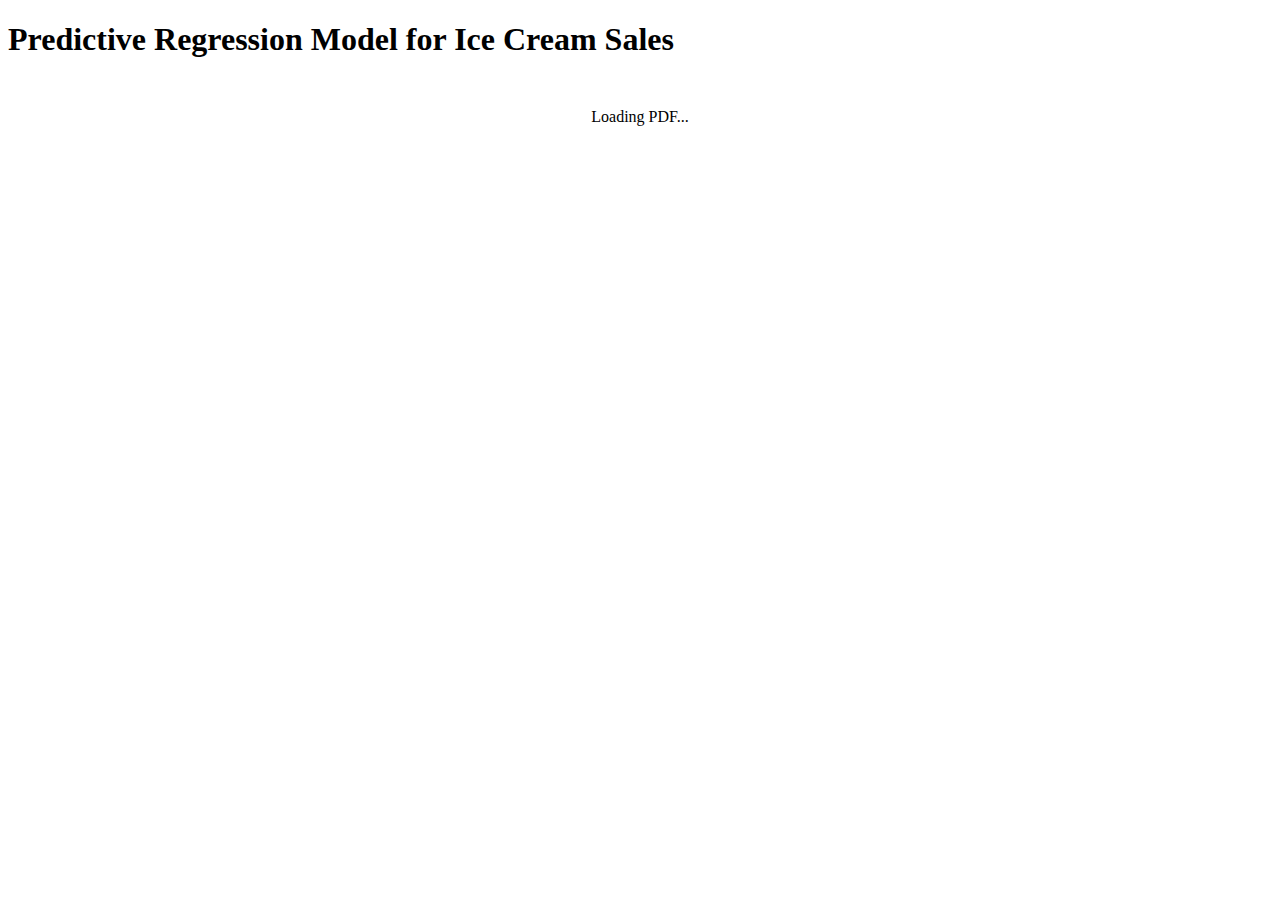
<file: MTH4330_H3_viewer.html>
<!DOCTYPE html>
<html lang="en">
<head>
    <meta charset="UTF-8">
    <meta name="viewport" content="width=device-width, initial-scale=1.0">
    <title>Secure PDF Viewer</title>
    <style>
        iframe {
            width: 100%;
            height: 90vh;
            border: none;
            display: none; /* Hide iframe by default */
        }

        #loading-message {
            text-align: center;
            margin-top: 50px;
        }
    </style>
</head>
<body>
    <h1>Predictive Regression Model for Ice Cream Sales</h1>
    <p id="loading-message">Loading PDF...</p>

    <!-- PDF Viewer -->
    <iframe id="pdf-viewer"></iframe>

    <script>
        // Path to the PDF file (you can change this path as needed)
        const pdfPath = "MTH4330/Wh3.pdf";

        function loadPDF() {
            const pdfViewer = document.getElementById("pdf-viewer");

            // Set the iframe source dynamically
            pdfViewer.src = pdfPath + "#toolbar=0&navpanes=0&scrollbar=0";

            // Show the iframe and hide the loading message
            pdfViewer.style.display = "block";
            document.getElementById("loading-message").style.display = "none";
        }

        // Load the PDF dynamically after a slight delay
        setTimeout(loadPDF, 2000); // 2-second delay to simulate dynamic behavior
    </script>
</body>
</html>
</file>
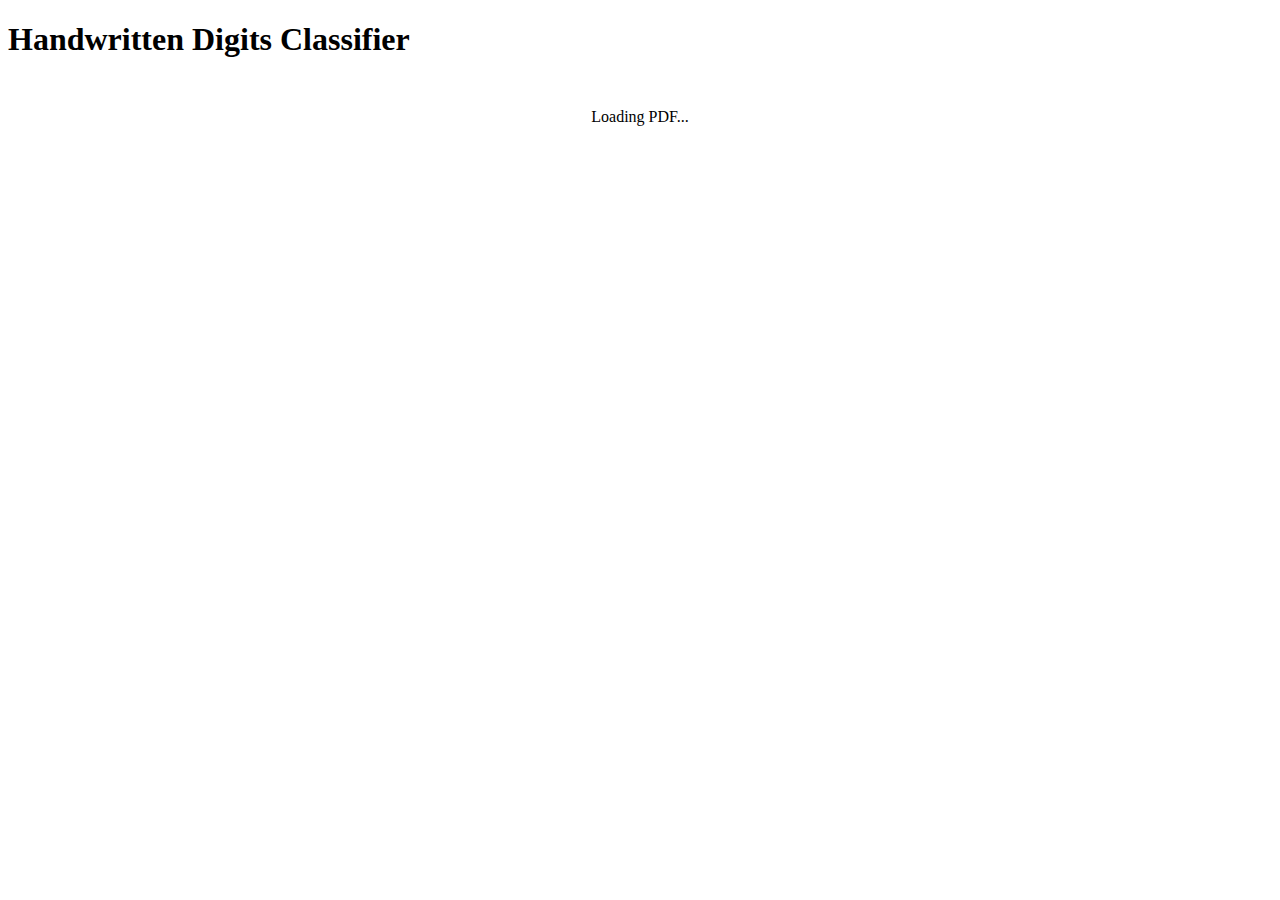
<file: MTH4330_H4_viewer.html>
<!DOCTYPE html>
<html lang="en">
<head>
    <meta charset="UTF-8">
    <meta name="viewport" content="width=device-width, initial-scale=1.0">
    <title>Secure PDF Viewer</title>
    <style>
        iframe {
            width: 100%;
            height: 90vh;
            border: none;
            display: none; /* Hide iframe by default */
        }

        #loading-message {
            text-align: center;
            margin-top: 50px;
        }
    </style>
</head>
<body>
    <h1>Handwritten Digits Classifier</h1>
    <p id="loading-message">Loading PDF...</p>

    <!-- PDF Viewer -->
    <iframe id="pdf-viewer"></iframe>

    <script>
        // Path to the PDF file (you can change this path as needed)
        const pdfPath = "MTH4330/Wh4.pdf";

        function loadPDF() {
            const pdfViewer = document.getElementById("pdf-viewer");

            // Set the iframe source dynamically
            pdfViewer.src = pdfPath + "#toolbar=0&navpanes=0&scrollbar=0";

            // Show the iframe and hide the loading message
            pdfViewer.style.display = "block";
            document.getElementById("loading-message").style.display = "none";
        }

        // Load the PDF dynamically after a slight delay
        setTimeout(loadPDF, 2000); // 2-second delay to simulate dynamic behavior
    </script>
</body>
</html>
</file>
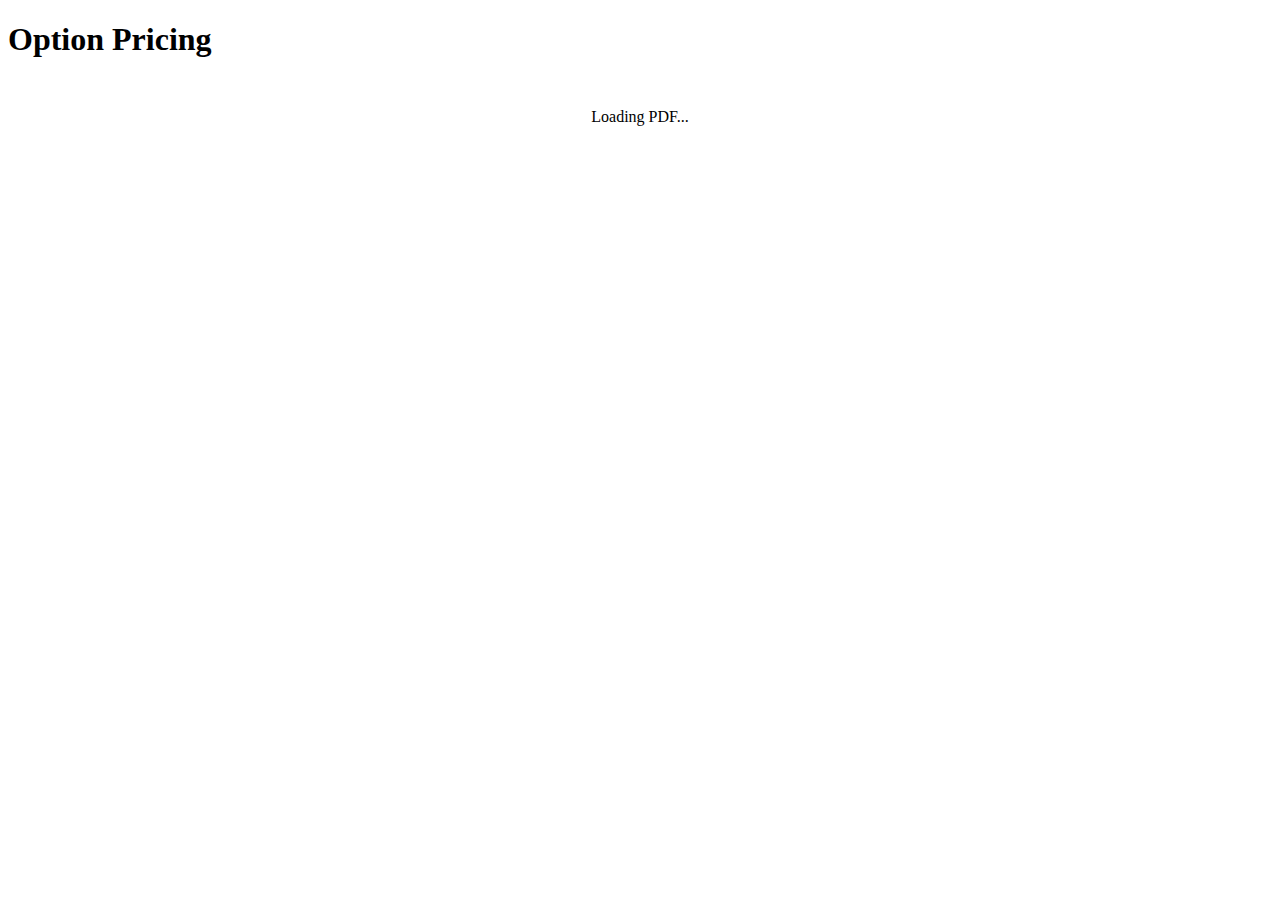
<file: Opt_Pricing_viewer.html>
<!DOCTYPE html>
<html lang="en">
<head>
    <meta charset="UTF-8">
    <meta name="viewport" content="width=device-width, initial-scale=1.0">
    <title>Secure PDF Viewer</title>
    <style>
        iframe {
            width: 100%;
            height: 90vh;
            border: none;
            display: none; /* Hide iframe by default */
        }

        #loading-message {
            text-align: center;
            margin-top: 50px;
        }
    </style>
</head>
<body>
    <h1>Option Pricing</h1>
    <p id="loading-message">Loading PDF...</p>

    <!-- PDF Viewer -->
    <iframe id="pdf-viewer"></iframe>

    <script>
        // Path to the PDF file (you can change this path as needed)
        const pdfPath = "MTH4330/Options_pricing project_W.pdf";

        function loadPDF() {
            const pdfViewer = document.getElementById("pdf-viewer");

            // Set the iframe source dynamically
            pdfViewer.src = pdfPath + "#toolbar=0&navpanes=0&scrollbar=0";

            // Show the iframe and hide the loading message
            pdfViewer.style.display = "block";
            document.getElementById("loading-message").style.display = "none";
        }

        // Load the PDF dynamically after a slight delay
        setTimeout(loadPDF, 2000); // 2-second delay to simulate dynamic behavior
    </script>
</body>
</html>
</file>
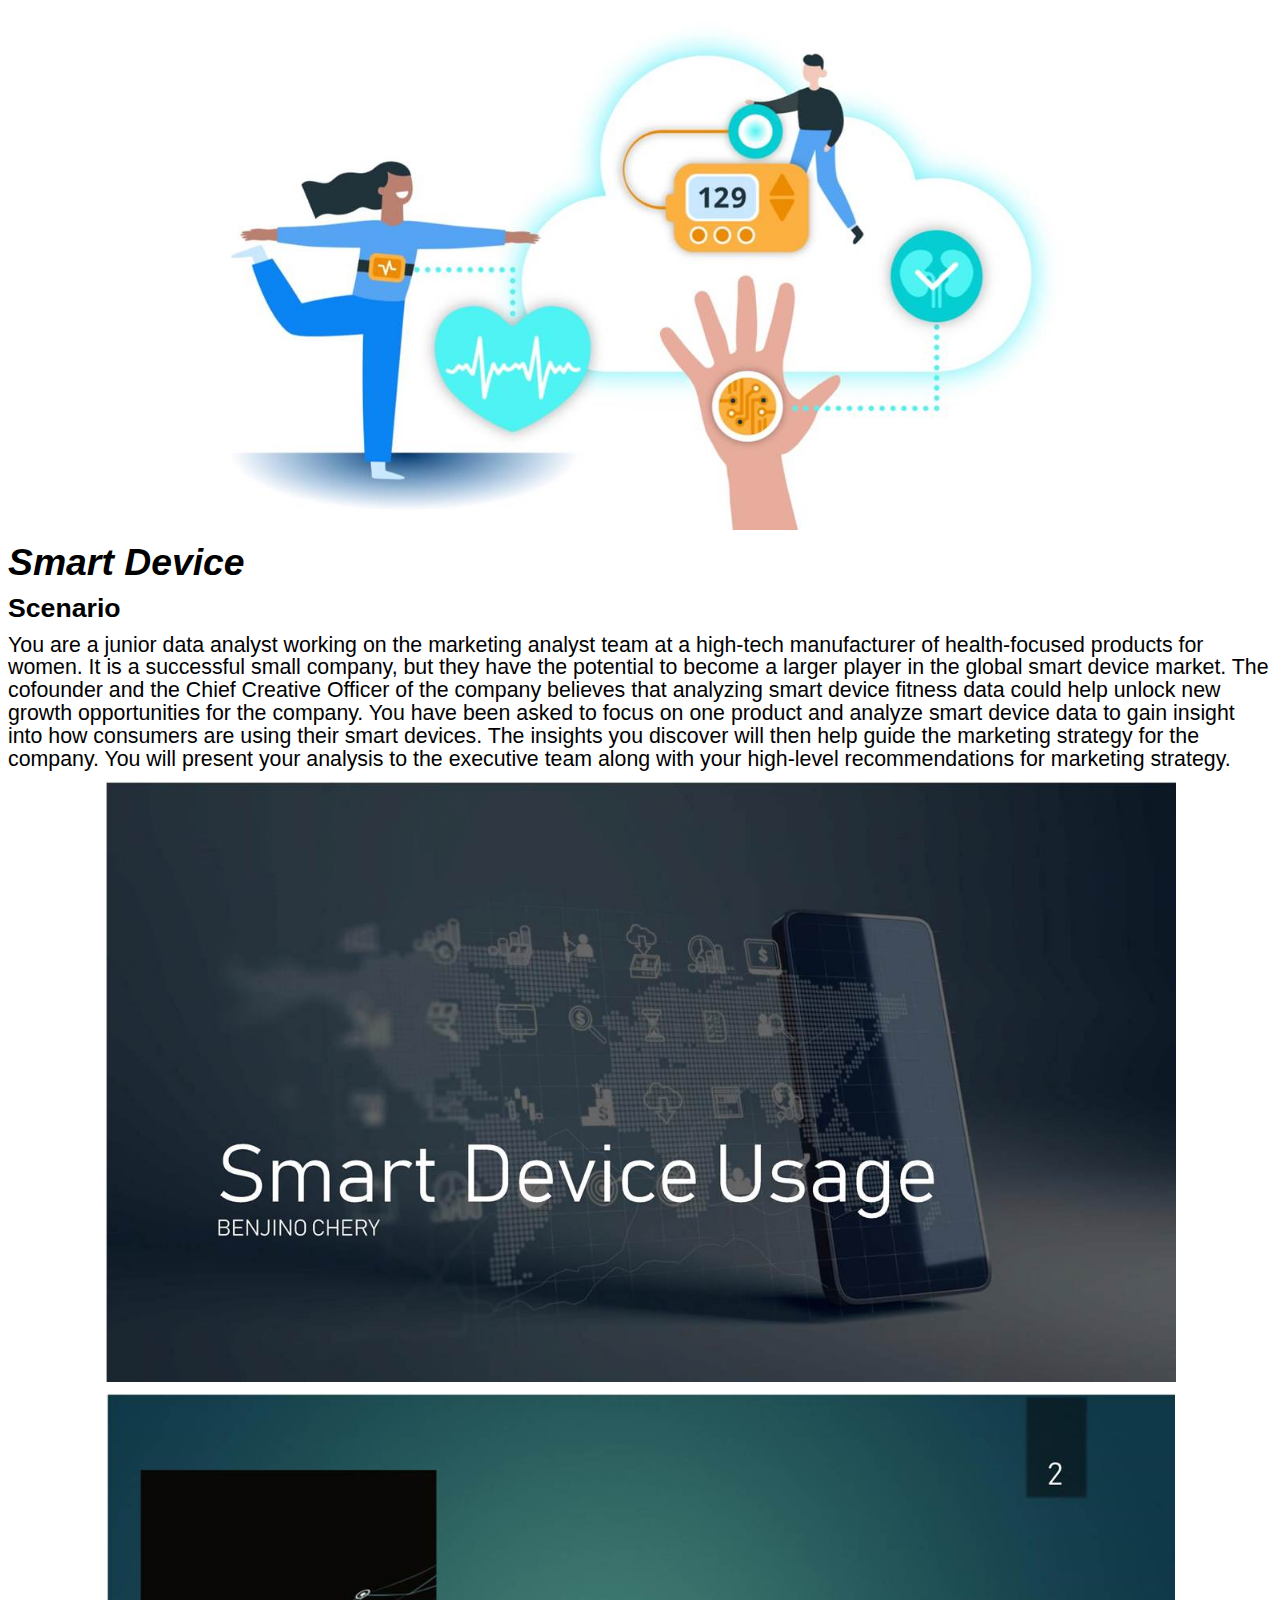
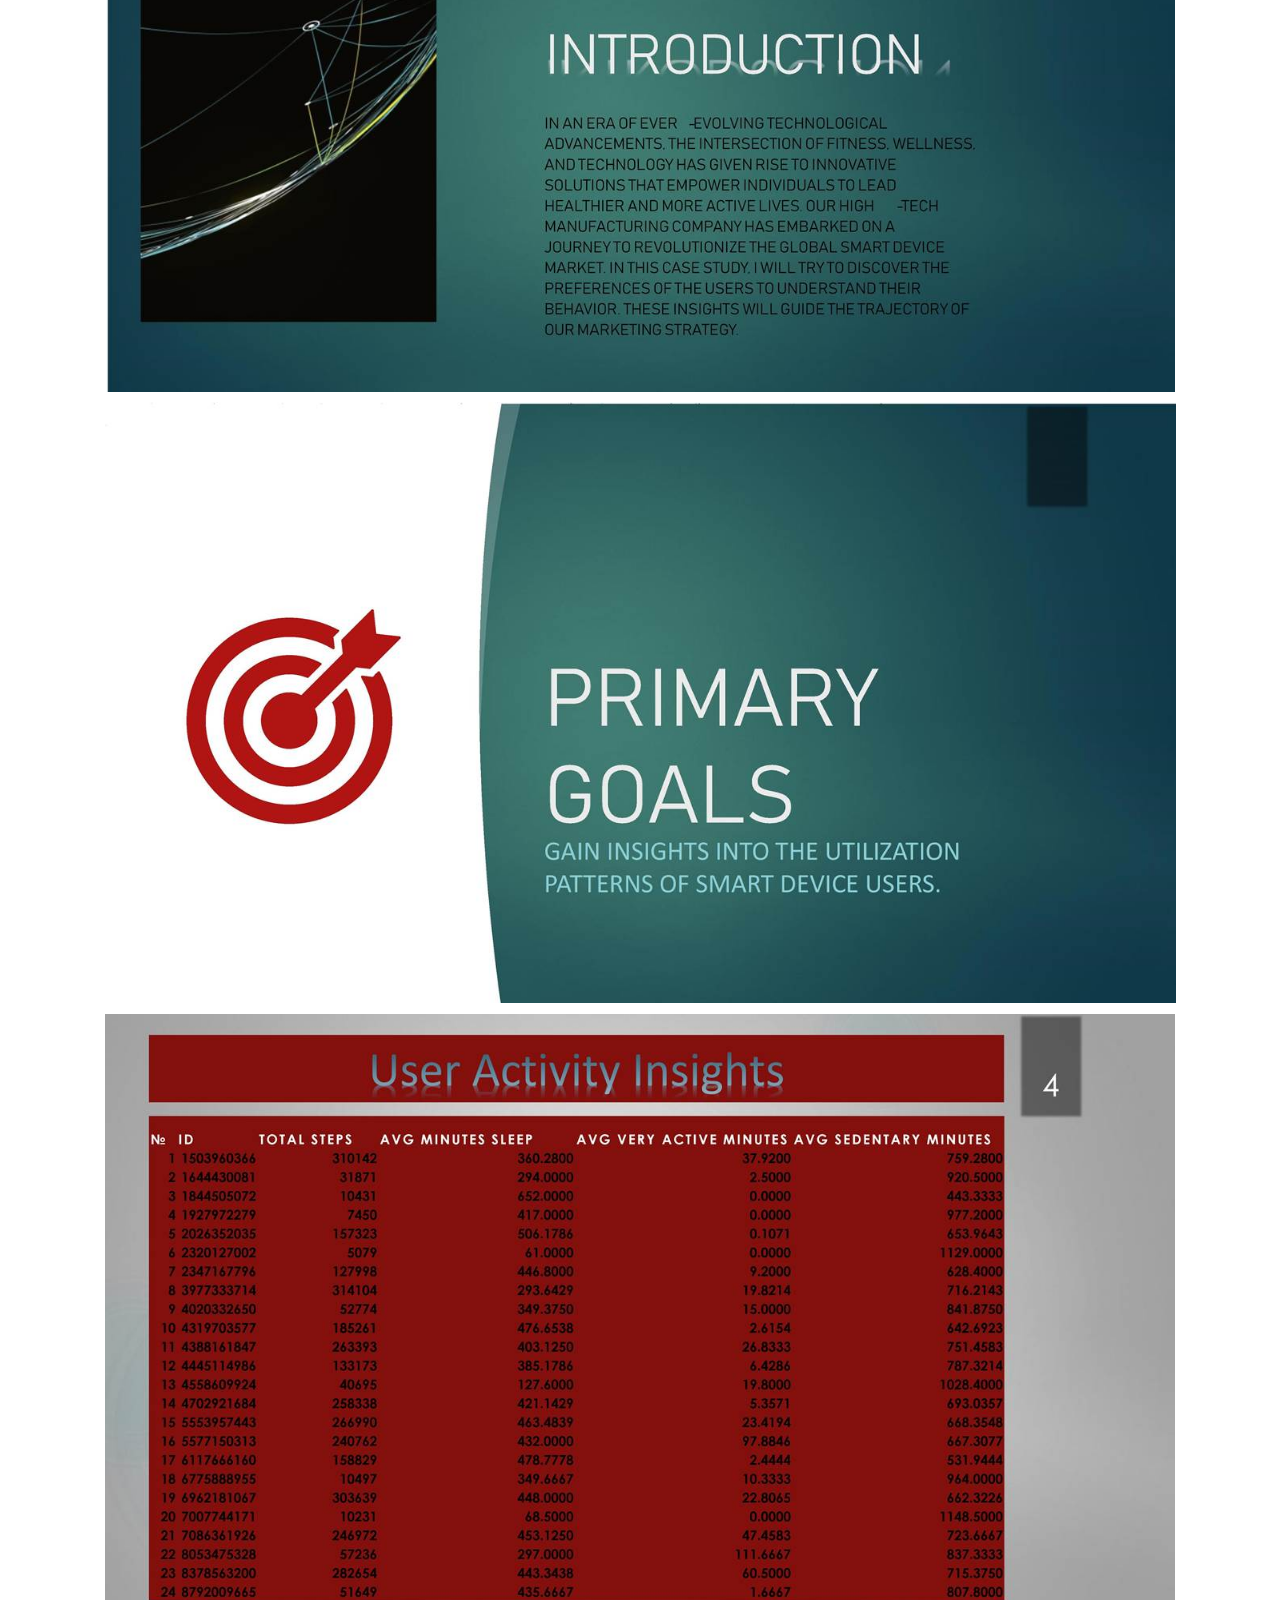
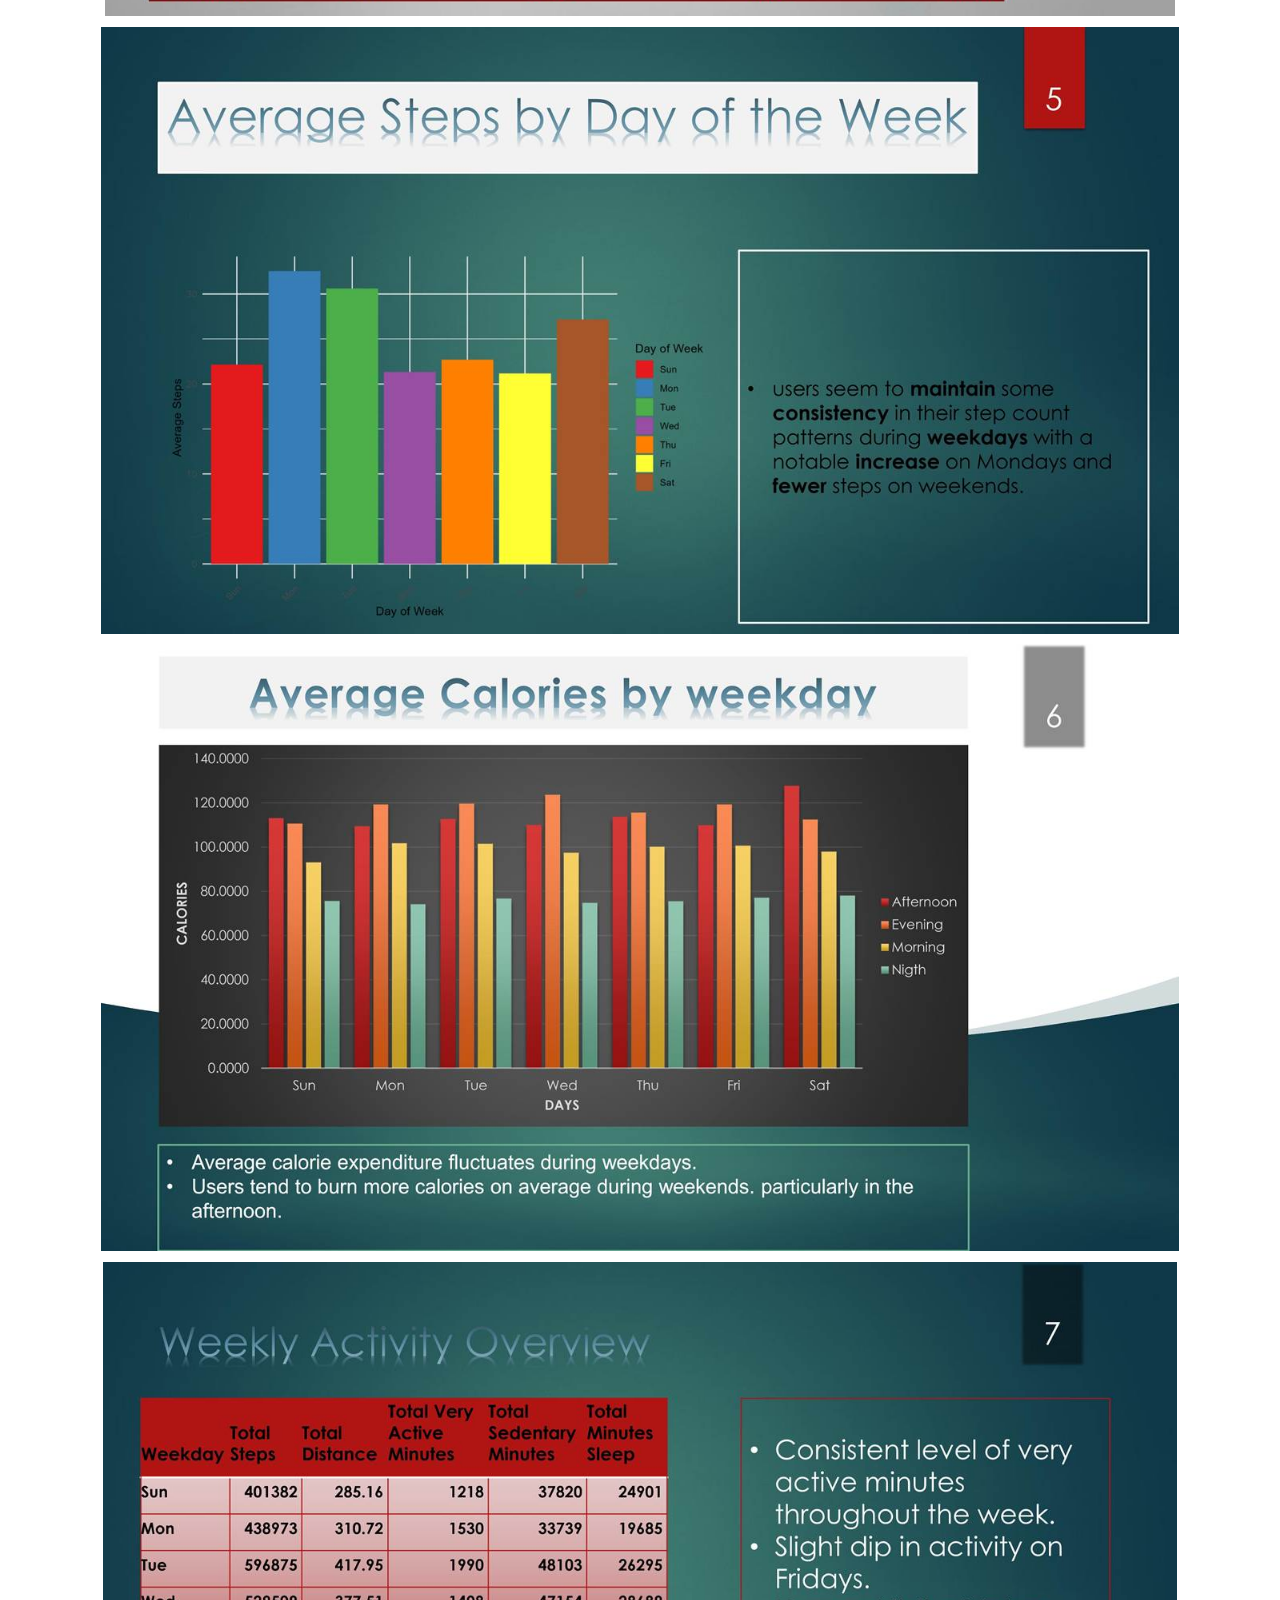
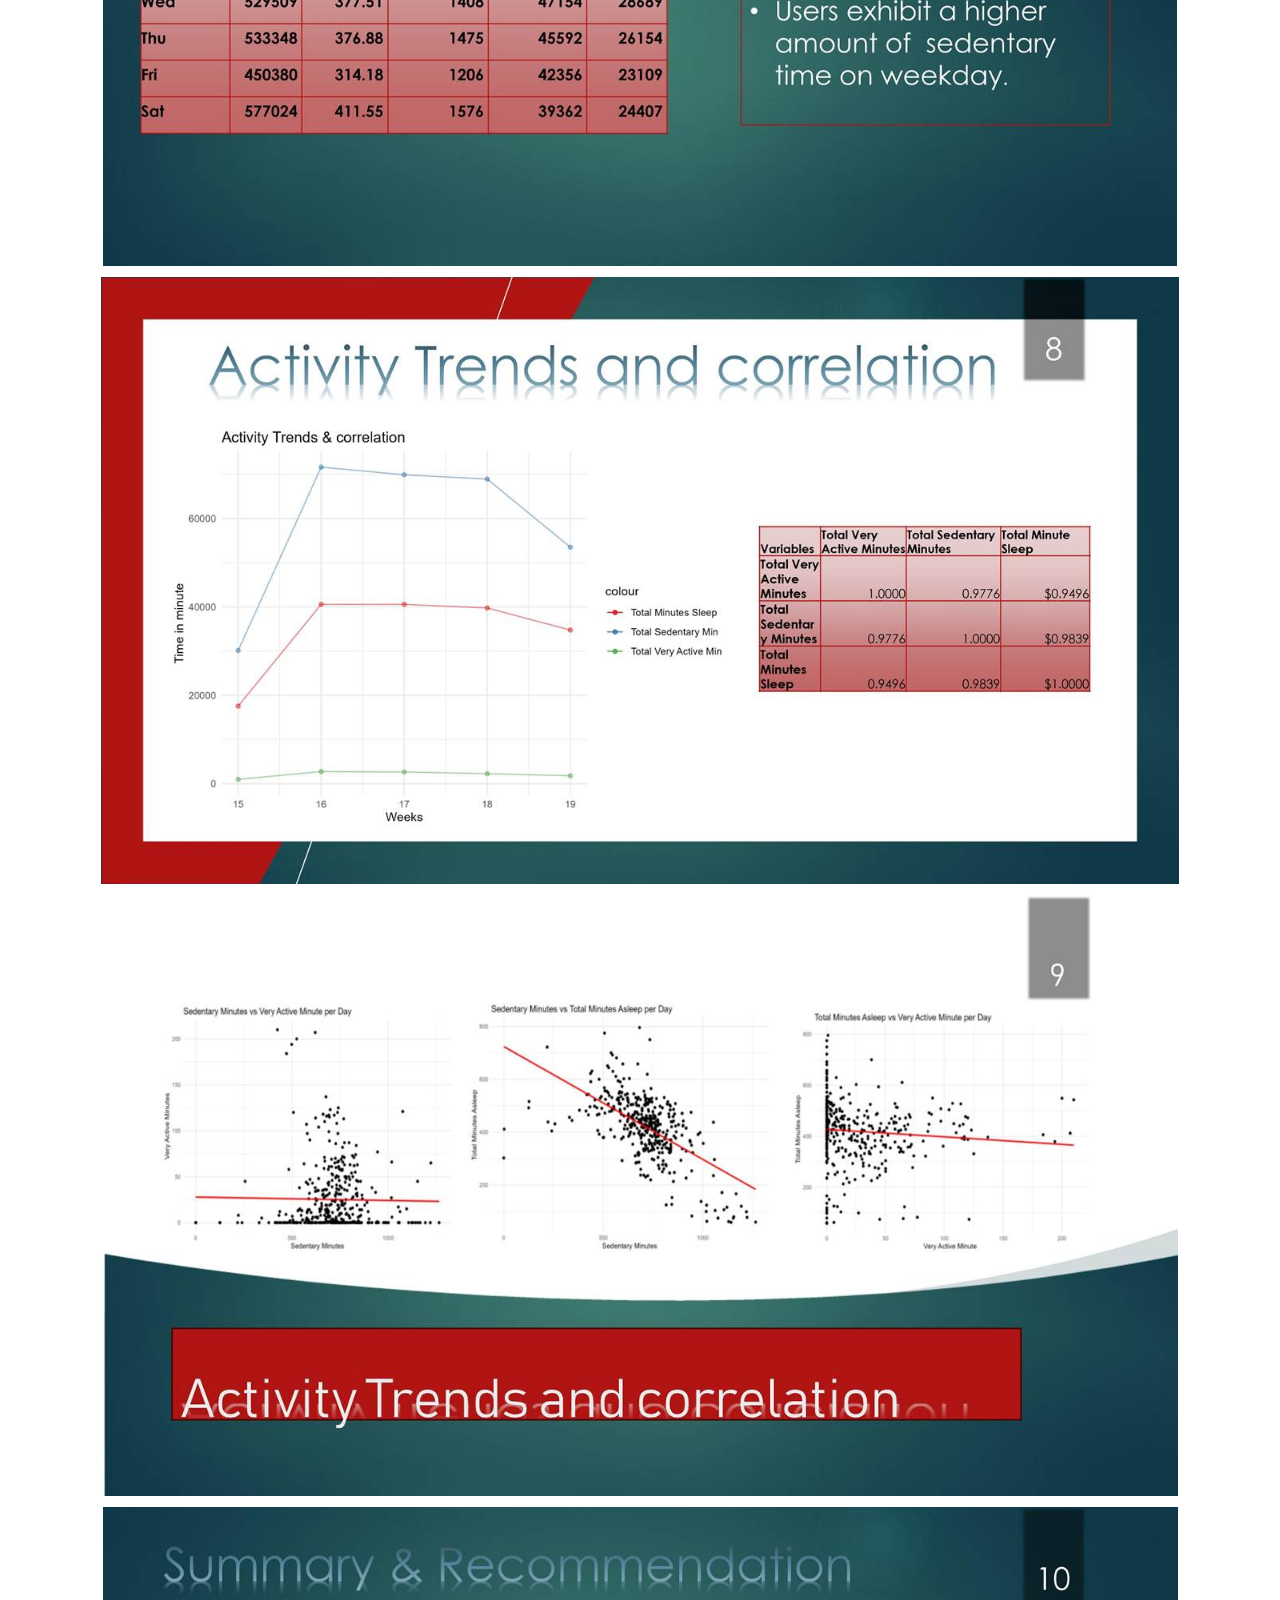
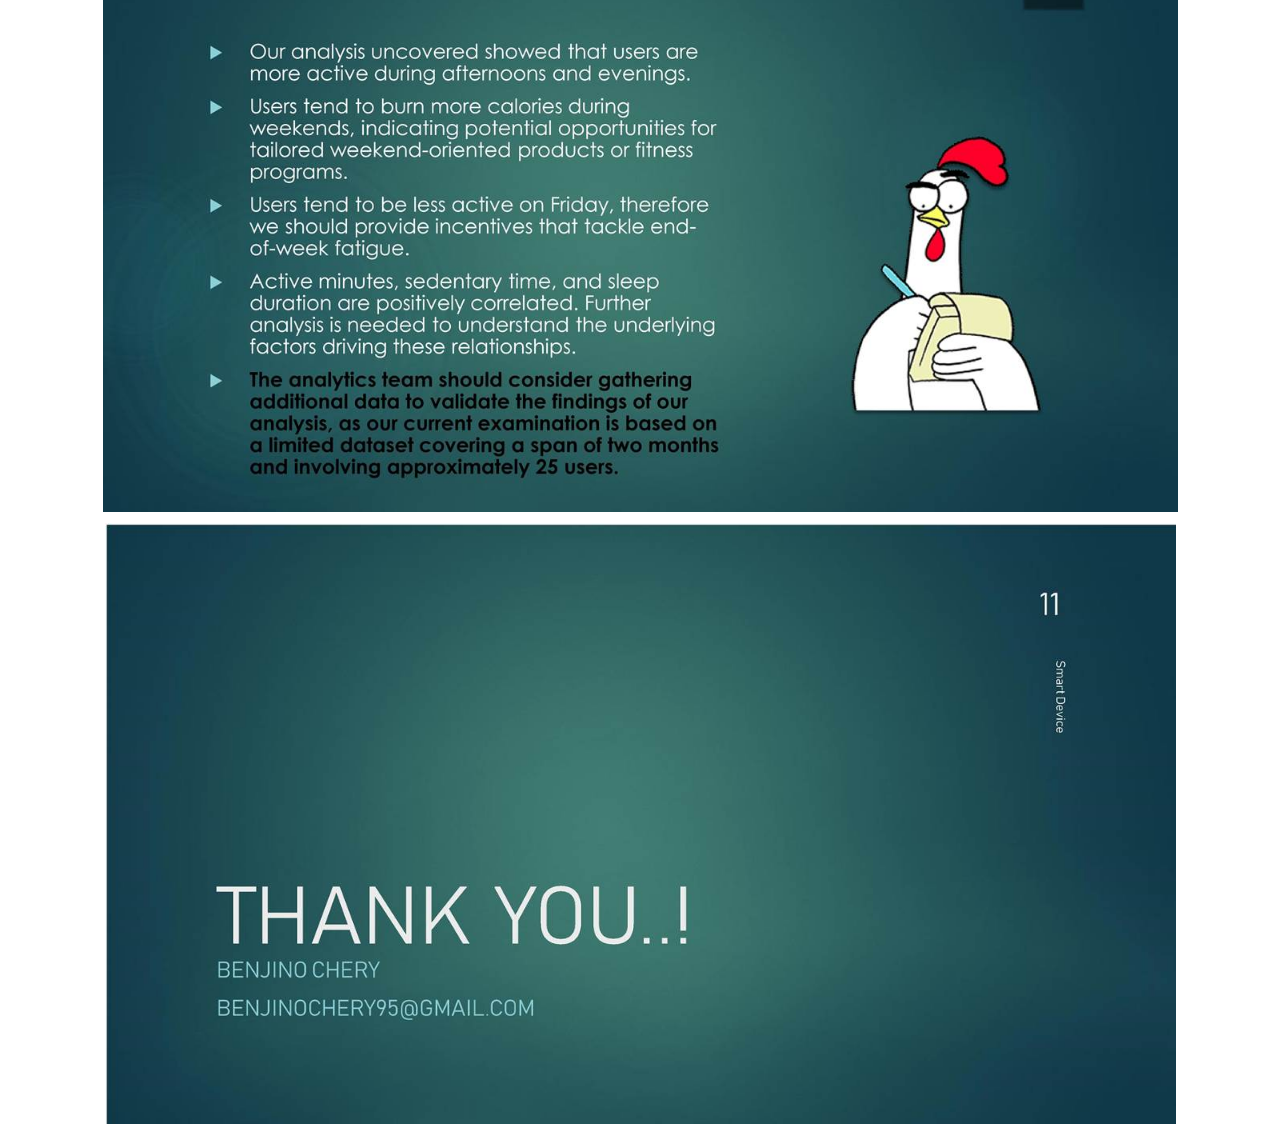
<file: Smart Device (1).htm>
<html xmlns:v="urn:schemas-microsoft-com:vml"
xmlns:o="urn:schemas-microsoft-com:office:office"
xmlns:w="urn:schemas-microsoft-com:office:word"
xmlns:m="http://schemas.microsoft.com/office/2004/12/omml"
xmlns="http://www.w3.org/TR/REC-html40">

<head>
<meta http-equiv=Content-Type content="text/html; charset=windows-1252">
<meta name=ProgId content=Word.Document>
<meta name=Generator content="Microsoft Word 15">
<meta name=Originator content="Microsoft Word 15">
<link rel=File-List href="Smart%20Device%20(1)_files/filelist.xml">
<link rel=Preview href="Smart%20Device%20(1)_files/preview.wmf">
<link rel=Edit-Time-Data href="Smart%20Device%20(1)_files/editdata.mso">
<!--[if !mso]>
<style>
v\:* {behavior:url(#default#VML);}
o\:* {behavior:url(#default#VML);}
w\:* {behavior:url(#default#VML);}
.shape {behavior:url(#default#VML);}
</style>
<![endif]-->
<title>Benjino-portfolio</title>
<!--[if gte mso 9]><xml>
 <o:DocumentProperties>
  <o:Author>Benjino Chery</o:Author>
  <o:Template>Normal</o:Template>
  <o:LastAuthor>BENJINO.CHERY@baruchmail.cuny.edu</o:LastAuthor>
  <o:Revision>2</o:Revision>
  <o:TotalTime>11</o:TotalTime>
  <o:Created>2023-08-20T23:09:00Z</o:Created>
  <o:LastSaved>2023-08-20T23:09:00Z</o:LastSaved>
  <o:Pages>1</o:Pages>
  <o:Words>122</o:Words>
  <o:Characters>699</o:Characters>
  <o:Lines>5</o:Lines>
  <o:Paragraphs>1</o:Paragraphs>
  <o:CharactersWithSpaces>820</o:CharactersWithSpaces>
  <o:Version>16.00</o:Version>
 </o:DocumentProperties>
</xml><![endif]-->
<link rel=themeData href="Smart%20Device%20(1)_files/themedata.thmx">
<link rel=colorSchemeMapping
href="Smart%20Device%20(1)_files/colorschememapping.xml">
<!--[if gte mso 9]><xml>
 <w:WordDocument>
  <w:SpellingState>Clean</w:SpellingState>
  <w:GrammarState>Clean</w:GrammarState>
  <w:TrackMoves>false</w:TrackMoves>
  <w:TrackFormatting/>
  <w:PunctuationKerning/>
  <w:ValidateAgainstSchemas/>
  <w:SaveIfXMLInvalid>false</w:SaveIfXMLInvalid>
  <w:IgnoreMixedContent>false</w:IgnoreMixedContent>
  <w:AlwaysShowPlaceholderText>false</w:AlwaysShowPlaceholderText>
  <w:DoNotPromoteQF/>
  <w:LidThemeOther>EN-US</w:LidThemeOther>
  <w:LidThemeAsian>X-NONE</w:LidThemeAsian>
  <w:LidThemeComplexScript>X-NONE</w:LidThemeComplexScript>
  <w:Compatibility>
   <w:BreakWrappedTables/>
   <w:SnapToGridInCell/>
   <w:WrapTextWithPunct/>
   <w:UseAsianBreakRules/>
   <w:UseWord2010TableStyleRules/>
   <w:DontGrowAutofit/>
   <w:SplitPgBreakAndParaMark/>
   <w:UseFELayout/>
  </w:Compatibility>
  <w:DoNotOptimizeForBrowser/>
  <m:mathPr>
   <m:mathFont m:val="Cambria Math"/>
   <m:brkBin m:val="before"/>
   <m:brkBinSub m:val="&#45;-"/>
   <m:smallFrac m:val="off"/>
   <m:dispDef/>
   <m:lMargin m:val="0"/>
   <m:rMargin m:val="0"/>
   <m:defJc m:val="centerGroup"/>
   <m:wrapIndent m:val="1440"/>
   <m:intLim m:val="subSup"/>
   <m:naryLim m:val="undOvr"/>
  </m:mathPr></w:WordDocument>
</xml><![endif]--><!--[if gte mso 9]><xml>
 <w:LatentStyles DefLockedState="false" DefUnhideWhenUsed="false"
  DefSemiHidden="false" DefQFormat="false" DefPriority="99"
  LatentStyleCount="376">
  <w:LsdException Locked="false" Priority="0" QFormat="true" Name="Normal"/>
  <w:LsdException Locked="false" Priority="9" QFormat="true" Name="heading 1"/>
  <w:LsdException Locked="false" Priority="9" SemiHidden="true"
   UnhideWhenUsed="true" QFormat="true" Name="heading 2"/>
  <w:LsdException Locked="false" Priority="9" SemiHidden="true"
   UnhideWhenUsed="true" QFormat="true" Name="heading 3"/>
  <w:LsdException Locked="false" Priority="9" SemiHidden="true"
   UnhideWhenUsed="true" QFormat="true" Name="heading 4"/>
  <w:LsdException Locked="false" Priority="9" SemiHidden="true"
   UnhideWhenUsed="true" QFormat="true" Name="heading 5"/>
  <w:LsdException Locked="false" Priority="9" SemiHidden="true"
   UnhideWhenUsed="true" QFormat="true" Name="heading 6"/>
  <w:LsdException Locked="false" Priority="9" SemiHidden="true"
   UnhideWhenUsed="true" QFormat="true" Name="heading 7"/>
  <w:LsdException Locked="false" Priority="9" SemiHidden="true"
   UnhideWhenUsed="true" QFormat="true" Name="heading 8"/>
  <w:LsdException Locked="false" Priority="9" SemiHidden="true"
   UnhideWhenUsed="true" QFormat="true" Name="heading 9"/>
  <w:LsdException Locked="false" SemiHidden="true" UnhideWhenUsed="true"
   Name="index 1"/>
  <w:LsdException Locked="false" SemiHidden="true" UnhideWhenUsed="true"
   Name="index 2"/>
  <w:LsdException Locked="false" SemiHidden="true" UnhideWhenUsed="true"
   Name="index 3"/>
  <w:LsdException Locked="false" SemiHidden="true" UnhideWhenUsed="true"
   Name="index 4"/>
  <w:LsdException Locked="false" SemiHidden="true" UnhideWhenUsed="true"
   Name="index 5"/>
  <w:LsdException Locked="false" SemiHidden="true" UnhideWhenUsed="true"
   Name="index 6"/>
  <w:LsdException Locked="false" SemiHidden="true" UnhideWhenUsed="true"
   Name="index 7"/>
  <w:LsdException Locked="false" SemiHidden="true" UnhideWhenUsed="true"
   Name="index 8"/>
  <w:LsdException Locked="false" SemiHidden="true" UnhideWhenUsed="true"
   Name="index 9"/>
  <w:LsdException Locked="false" Priority="39" SemiHidden="true"
   UnhideWhenUsed="true" Name="toc 1"/>
  <w:LsdException Locked="false" Priority="39" SemiHidden="true"
   UnhideWhenUsed="true" Name="toc 2"/>
  <w:LsdException Locked="false" Priority="39" SemiHidden="true"
   UnhideWhenUsed="true" Name="toc 3"/>
  <w:LsdException Locked="false" Priority="39" SemiHidden="true"
   UnhideWhenUsed="true" Name="toc 4"/>
  <w:LsdException Locked="false" Priority="39" SemiHidden="true"
   UnhideWhenUsed="true" Name="toc 5"/>
  <w:LsdException Locked="false" Priority="39" SemiHidden="true"
   UnhideWhenUsed="true" Name="toc 6"/>
  <w:LsdException Locked="false" Priority="39" SemiHidden="true"
   UnhideWhenUsed="true" Name="toc 7"/>
  <w:LsdException Locked="false" Priority="39" SemiHidden="true"
   UnhideWhenUsed="true" Name="toc 8"/>
  <w:LsdException Locked="false" Priority="39" SemiHidden="true"
   UnhideWhenUsed="true" Name="toc 9"/>
  <w:LsdException Locked="false" SemiHidden="true" UnhideWhenUsed="true"
   Name="Normal Indent"/>
  <w:LsdException Locked="false" SemiHidden="true" UnhideWhenUsed="true"
   Name="footnote text"/>
  <w:LsdException Locked="false" SemiHidden="true" UnhideWhenUsed="true"
   Name="annotation text"/>
  <w:LsdException Locked="false" SemiHidden="true" UnhideWhenUsed="true"
   Name="header"/>
  <w:LsdException Locked="false" SemiHidden="true" UnhideWhenUsed="true"
   Name="footer"/>
  <w:LsdException Locked="false" SemiHidden="true" UnhideWhenUsed="true"
   Name="index heading"/>
  <w:LsdException Locked="false" Priority="35" SemiHidden="true"
   UnhideWhenUsed="true" QFormat="true" Name="caption"/>
  <w:LsdException Locked="false" SemiHidden="true" UnhideWhenUsed="true"
   Name="table of figures"/>
  <w:LsdException Locked="false" SemiHidden="true" UnhideWhenUsed="true"
   Name="envelope address"/>
  <w:LsdException Locked="false" SemiHidden="true" UnhideWhenUsed="true"
   Name="envelope return"/>
  <w:LsdException Locked="false" SemiHidden="true" UnhideWhenUsed="true"
   Name="footnote reference"/>
  <w:LsdException Locked="false" SemiHidden="true" UnhideWhenUsed="true"
   Name="annotation reference"/>
  <w:LsdException Locked="false" SemiHidden="true" UnhideWhenUsed="true"
   Name="line number"/>
  <w:LsdException Locked="false" SemiHidden="true" UnhideWhenUsed="true"
   Name="page number"/>
  <w:LsdException Locked="false" SemiHidden="true" UnhideWhenUsed="true"
   Name="endnote reference"/>
  <w:LsdException Locked="false" SemiHidden="true" UnhideWhenUsed="true"
   Name="endnote text"/>
  <w:LsdException Locked="false" SemiHidden="true" UnhideWhenUsed="true"
   Name="table of authorities"/>
  <w:LsdException Locked="false" SemiHidden="true" UnhideWhenUsed="true"
   Name="macro"/>
  <w:LsdException Locked="false" SemiHidden="true" UnhideWhenUsed="true"
   Name="toa heading"/>
  <w:LsdException Locked="false" SemiHidden="true" UnhideWhenUsed="true"
   Name="List"/>
  <w:LsdException Locked="false" SemiHidden="true" UnhideWhenUsed="true"
   Name="List Bullet"/>
  <w:LsdException Locked="false" SemiHidden="true" UnhideWhenUsed="true"
   Name="List Number"/>
  <w:LsdException Locked="false" SemiHidden="true" UnhideWhenUsed="true"
   Name="List 2"/>
  <w:LsdException Locked="false" SemiHidden="true" UnhideWhenUsed="true"
   Name="List 3"/>
  <w:LsdException Locked="false" SemiHidden="true" UnhideWhenUsed="true"
   Name="List 4"/>
  <w:LsdException Locked="false" SemiHidden="true" UnhideWhenUsed="true"
   Name="List 5"/>
  <w:LsdException Locked="false" SemiHidden="true" UnhideWhenUsed="true"
   Name="List Bullet 2"/>
  <w:LsdException Locked="false" SemiHidden="true" UnhideWhenUsed="true"
   Name="List Bullet 3"/>
  <w:LsdException Locked="false" SemiHidden="true" UnhideWhenUsed="true"
   Name="List Bullet 4"/>
  <w:LsdException Locked="false" SemiHidden="true" UnhideWhenUsed="true"
   Name="List Bullet 5"/>
  <w:LsdException Locked="false" SemiHidden="true" UnhideWhenUsed="true"
   Name="List Number 2"/>
  <w:LsdException Locked="false" SemiHidden="true" UnhideWhenUsed="true"
   Name="List Number 3"/>
  <w:LsdException Locked="false" SemiHidden="true" UnhideWhenUsed="true"
   Name="List Number 4"/>
  <w:LsdException Locked="false" SemiHidden="true" UnhideWhenUsed="true"
   Name="List Number 5"/>
  <w:LsdException Locked="false" Priority="10" QFormat="true" Name="Title"/>
  <w:LsdException Locked="false" SemiHidden="true" UnhideWhenUsed="true"
   Name="Closing"/>
  <w:LsdException Locked="false" SemiHidden="true" UnhideWhenUsed="true"
   Name="Signature"/>
  <w:LsdException Locked="false" Priority="1" SemiHidden="true"
   UnhideWhenUsed="true" Name="Default Paragraph Font"/>
  <w:LsdException Locked="false" SemiHidden="true" UnhideWhenUsed="true"
   Name="Body Text"/>
  <w:LsdException Locked="false" SemiHidden="true" UnhideWhenUsed="true"
   Name="Body Text Indent"/>
  <w:LsdException Locked="false" SemiHidden="true" UnhideWhenUsed="true"
   Name="List Continue"/>
  <w:LsdException Locked="false" SemiHidden="true" UnhideWhenUsed="true"
   Name="List Continue 2"/>
  <w:LsdException Locked="false" SemiHidden="true" UnhideWhenUsed="true"
   Name="List Continue 3"/>
  <w:LsdException Locked="false" SemiHidden="true" UnhideWhenUsed="true"
   Name="List Continue 4"/>
  <w:LsdException Locked="false" SemiHidden="true" UnhideWhenUsed="true"
   Name="List Continue 5"/>
  <w:LsdException Locked="false" SemiHidden="true" UnhideWhenUsed="true"
   Name="Message Header"/>
  <w:LsdException Locked="false" Priority="11" QFormat="true" Name="Subtitle"/>
  <w:LsdException Locked="false" SemiHidden="true" UnhideWhenUsed="true"
   Name="Salutation"/>
  <w:LsdException Locked="false" SemiHidden="true" UnhideWhenUsed="true"
   Name="Date"/>
  <w:LsdException Locked="false" SemiHidden="true" UnhideWhenUsed="true"
   Name="Body Text First Indent"/>
  <w:LsdException Locked="false" SemiHidden="true" UnhideWhenUsed="true"
   Name="Body Text First Indent 2"/>
  <w:LsdException Locked="false" SemiHidden="true" UnhideWhenUsed="true"
   Name="Note Heading"/>
  <w:LsdException Locked="false" SemiHidden="true" UnhideWhenUsed="true"
   Name="Body Text 2"/>
  <w:LsdException Locked="false" SemiHidden="true" UnhideWhenUsed="true"
   Name="Body Text 3"/>
  <w:LsdException Locked="false" SemiHidden="true" UnhideWhenUsed="true"
   Name="Body Text Indent 2"/>
  <w:LsdException Locked="false" SemiHidden="true" UnhideWhenUsed="true"
   Name="Body Text Indent 3"/>
  <w:LsdException Locked="false" SemiHidden="true" UnhideWhenUsed="true"
   Name="Block Text"/>
  <w:LsdException Locked="false" SemiHidden="true" UnhideWhenUsed="true"
   Name="Hyperlink"/>
  <w:LsdException Locked="false" SemiHidden="true" UnhideWhenUsed="true"
   Name="FollowedHyperlink"/>
  <w:LsdException Locked="false" Priority="22" QFormat="true" Name="Strong"/>
  <w:LsdException Locked="false" Priority="20" QFormat="true" Name="Emphasis"/>
  <w:LsdException Locked="false" SemiHidden="true" UnhideWhenUsed="true"
   Name="Document Map"/>
  <w:LsdException Locked="false" SemiHidden="true" UnhideWhenUsed="true"
   Name="Plain Text"/>
  <w:LsdException Locked="false" SemiHidden="true" UnhideWhenUsed="true"
   Name="E-mail Signature"/>
  <w:LsdException Locked="false" SemiHidden="true" UnhideWhenUsed="true"
   Name="HTML Top of Form"/>
  <w:LsdException Locked="false" SemiHidden="true" UnhideWhenUsed="true"
   Name="HTML Bottom of Form"/>
  <w:LsdException Locked="false" SemiHidden="true" UnhideWhenUsed="true"
   Name="Normal (Web)"/>
  <w:LsdException Locked="false" SemiHidden="true" UnhideWhenUsed="true"
   Name="HTML Acronym"/>
  <w:LsdException Locked="false" SemiHidden="true" UnhideWhenUsed="true"
   Name="HTML Address"/>
  <w:LsdException Locked="false" SemiHidden="true" UnhideWhenUsed="true"
   Name="HTML Cite"/>
  <w:LsdException Locked="false" SemiHidden="true" UnhideWhenUsed="true"
   Name="HTML Code"/>
  <w:LsdException Locked="false" SemiHidden="true" UnhideWhenUsed="true"
   Name="HTML Definition"/>
  <w:LsdException Locked="false" SemiHidden="true" UnhideWhenUsed="true"
   Name="HTML Keyboard"/>
  <w:LsdException Locked="false" SemiHidden="true" UnhideWhenUsed="true"
   Name="HTML Preformatted"/>
  <w:LsdException Locked="false" SemiHidden="true" UnhideWhenUsed="true"
   Name="HTML Sample"/>
  <w:LsdException Locked="false" SemiHidden="true" UnhideWhenUsed="true"
   Name="HTML Typewriter"/>
  <w:LsdException Locked="false" SemiHidden="true" UnhideWhenUsed="true"
   Name="HTML Variable"/>
  <w:LsdException Locked="false" SemiHidden="true" UnhideWhenUsed="true"
   Name="Normal Table"/>
  <w:LsdException Locked="false" SemiHidden="true" UnhideWhenUsed="true"
   Name="annotation subject"/>
  <w:LsdException Locked="false" SemiHidden="true" UnhideWhenUsed="true"
   Name="No List"/>
  <w:LsdException Locked="false" SemiHidden="true" UnhideWhenUsed="true"
   Name="Outline List 1"/>
  <w:LsdException Locked="false" SemiHidden="true" UnhideWhenUsed="true"
   Name="Outline List 2"/>
  <w:LsdException Locked="false" SemiHidden="true" UnhideWhenUsed="true"
   Name="Outline List 3"/>
  <w:LsdException Locked="false" SemiHidden="true" UnhideWhenUsed="true"
   Name="Table Simple 1"/>
  <w:LsdException Locked="false" SemiHidden="true" UnhideWhenUsed="true"
   Name="Table Simple 2"/>
  <w:LsdException Locked="false" SemiHidden="true" UnhideWhenUsed="true"
   Name="Table Simple 3"/>
  <w:LsdException Locked="false" SemiHidden="true" UnhideWhenUsed="true"
   Name="Table Classic 1"/>
  <w:LsdException Locked="false" SemiHidden="true" UnhideWhenUsed="true"
   Name="Table Classic 2"/>
  <w:LsdException Locked="false" SemiHidden="true" UnhideWhenUsed="true"
   Name="Table Classic 3"/>
  <w:LsdException Locked="false" SemiHidden="true" UnhideWhenUsed="true"
   Name="Table Classic 4"/>
  <w:LsdException Locked="false" SemiHidden="true" UnhideWhenUsed="true"
   Name="Table Colorful 1"/>
  <w:LsdException Locked="false" SemiHidden="true" UnhideWhenUsed="true"
   Name="Table Colorful 2"/>
  <w:LsdException Locked="false" SemiHidden="true" UnhideWhenUsed="true"
   Name="Table Colorful 3"/>
  <w:LsdException Locked="false" SemiHidden="true" UnhideWhenUsed="true"
   Name="Table Columns 1"/>
  <w:LsdException Locked="false" SemiHidden="true" UnhideWhenUsed="true"
   Name="Table Columns 2"/>
  <w:LsdException Locked="false" SemiHidden="true" UnhideWhenUsed="true"
   Name="Table Columns 3"/>
  <w:LsdException Locked="false" SemiHidden="true" UnhideWhenUsed="true"
   Name="Table Columns 4"/>
  <w:LsdException Locked="false" SemiHidden="true" UnhideWhenUsed="true"
   Name="Table Columns 5"/>
  <w:LsdException Locked="false" SemiHidden="true" UnhideWhenUsed="true"
   Name="Table Grid 1"/>
  <w:LsdException Locked="false" SemiHidden="true" UnhideWhenUsed="true"
   Name="Table Grid 2"/>
  <w:LsdException Locked="false" SemiHidden="true" UnhideWhenUsed="true"
   Name="Table Grid 3"/>
  <w:LsdException Locked="false" SemiHidden="true" UnhideWhenUsed="true"
   Name="Table Grid 4"/>
  <w:LsdException Locked="false" SemiHidden="true" UnhideWhenUsed="true"
   Name="Table Grid 5"/>
  <w:LsdException Locked="false" SemiHidden="true" UnhideWhenUsed="true"
   Name="Table Grid 6"/>
  <w:LsdException Locked="false" SemiHidden="true" UnhideWhenUsed="true"
   Name="Table Grid 7"/>
  <w:LsdException Locked="false" SemiHidden="true" UnhideWhenUsed="true"
   Name="Table Grid 8"/>
  <w:LsdException Locked="false" SemiHidden="true" UnhideWhenUsed="true"
   Name="Table List 1"/>
  <w:LsdException Locked="false" SemiHidden="true" UnhideWhenUsed="true"
   Name="Table List 2"/>
  <w:LsdException Locked="false" SemiHidden="true" UnhideWhenUsed="true"
   Name="Table List 3"/>
  <w:LsdException Locked="false" SemiHidden="true" UnhideWhenUsed="true"
   Name="Table List 4"/>
  <w:LsdException Locked="false" SemiHidden="true" UnhideWhenUsed="true"
   Name="Table List 5"/>
  <w:LsdException Locked="false" SemiHidden="true" UnhideWhenUsed="true"
   Name="Table List 6"/>
  <w:LsdException Locked="false" SemiHidden="true" UnhideWhenUsed="true"
   Name="Table List 7"/>
  <w:LsdException Locked="false" SemiHidden="true" UnhideWhenUsed="true"
   Name="Table List 8"/>
  <w:LsdException Locked="false" SemiHidden="true" UnhideWhenUsed="true"
   Name="Table 3D effects 1"/>
  <w:LsdException Locked="false" SemiHidden="true" UnhideWhenUsed="true"
   Name="Table 3D effects 2"/>
  <w:LsdException Locked="false" SemiHidden="true" UnhideWhenUsed="true"
   Name="Table 3D effects 3"/>
  <w:LsdException Locked="false" SemiHidden="true" UnhideWhenUsed="true"
   Name="Table Contemporary"/>
  <w:LsdException Locked="false" SemiHidden="true" UnhideWhenUsed="true"
   Name="Table Elegant"/>
  <w:LsdException Locked="false" SemiHidden="true" UnhideWhenUsed="true"
   Name="Table Professional"/>
  <w:LsdException Locked="false" SemiHidden="true" UnhideWhenUsed="true"
   Name="Table Subtle 1"/>
  <w:LsdException Locked="false" SemiHidden="true" UnhideWhenUsed="true"
   Name="Table Subtle 2"/>
  <w:LsdException Locked="false" SemiHidden="true" UnhideWhenUsed="true"
   Name="Table Web 1"/>
  <w:LsdException Locked="false" SemiHidden="true" UnhideWhenUsed="true"
   Name="Table Web 2"/>
  <w:LsdException Locked="false" SemiHidden="true" UnhideWhenUsed="true"
   Name="Table Web 3"/>
  <w:LsdException Locked="false" SemiHidden="true" UnhideWhenUsed="true"
   Name="Balloon Text"/>
  <w:LsdException Locked="false" Priority="39" Name="Table Grid"/>
  <w:LsdException Locked="false" SemiHidden="true" UnhideWhenUsed="true"
   Name="Table Theme"/>
  <w:LsdException Locked="false" SemiHidden="true" Name="Placeholder Text"/>
  <w:LsdException Locked="false" Priority="1" QFormat="true" Name="No Spacing"/>
  <w:LsdException Locked="false" Priority="60" Name="Light Shading"/>
  <w:LsdException Locked="false" Priority="61" Name="Light List"/>
  <w:LsdException Locked="false" Priority="62" Name="Light Grid"/>
  <w:LsdException Locked="false" Priority="63" Name="Medium Shading 1"/>
  <w:LsdException Locked="false" Priority="64" Name="Medium Shading 2"/>
  <w:LsdException Locked="false" Priority="65" Name="Medium List 1"/>
  <w:LsdException Locked="false" Priority="66" Name="Medium List 2"/>
  <w:LsdException Locked="false" Priority="67" Name="Medium Grid 1"/>
  <w:LsdException Locked="false" Priority="68" Name="Medium Grid 2"/>
  <w:LsdException Locked="false" Priority="69" Name="Medium Grid 3"/>
  <w:LsdException Locked="false" Priority="70" Name="Dark List"/>
  <w:LsdException Locked="false" Priority="71" Name="Colorful Shading"/>
  <w:LsdException Locked="false" Priority="72" Name="Colorful List"/>
  <w:LsdException Locked="false" Priority="73" Name="Colorful Grid"/>
  <w:LsdException Locked="false" Priority="60" Name="Light Shading Accent 1"/>
  <w:LsdException Locked="false" Priority="61" Name="Light List Accent 1"/>
  <w:LsdException Locked="false" Priority="62" Name="Light Grid Accent 1"/>
  <w:LsdException Locked="false" Priority="63" Name="Medium Shading 1 Accent 1"/>
  <w:LsdException Locked="false" Priority="64" Name="Medium Shading 2 Accent 1"/>
  <w:LsdException Locked="false" Priority="65" Name="Medium List 1 Accent 1"/>
  <w:LsdException Locked="false" SemiHidden="true" Name="Revision"/>
  <w:LsdException Locked="false" Priority="34" QFormat="true"
   Name="List Paragraph"/>
  <w:LsdException Locked="false" Priority="29" QFormat="true" Name="Quote"/>
  <w:LsdException Locked="false" Priority="30" QFormat="true"
   Name="Intense Quote"/>
  <w:LsdException Locked="false" Priority="66" Name="Medium List 2 Accent 1"/>
  <w:LsdException Locked="false" Priority="67" Name="Medium Grid 1 Accent 1"/>
  <w:LsdException Locked="false" Priority="68" Name="Medium Grid 2 Accent 1"/>
  <w:LsdException Locked="false" Priority="69" Name="Medium Grid 3 Accent 1"/>
  <w:LsdException Locked="false" Priority="70" Name="Dark List Accent 1"/>
  <w:LsdException Locked="false" Priority="71" Name="Colorful Shading Accent 1"/>
  <w:LsdException Locked="false" Priority="72" Name="Colorful List Accent 1"/>
  <w:LsdException Locked="false" Priority="73" Name="Colorful Grid Accent 1"/>
  <w:LsdException Locked="false" Priority="60" Name="Light Shading Accent 2"/>
  <w:LsdException Locked="false" Priority="61" Name="Light List Accent 2"/>
  <w:LsdException Locked="false" Priority="62" Name="Light Grid Accent 2"/>
  <w:LsdException Locked="false" Priority="63" Name="Medium Shading 1 Accent 2"/>
  <w:LsdException Locked="false" Priority="64" Name="Medium Shading 2 Accent 2"/>
  <w:LsdException Locked="false" Priority="65" Name="Medium List 1 Accent 2"/>
  <w:LsdException Locked="false" Priority="66" Name="Medium List 2 Accent 2"/>
  <w:LsdException Locked="false" Priority="67" Name="Medium Grid 1 Accent 2"/>
  <w:LsdException Locked="false" Priority="68" Name="Medium Grid 2 Accent 2"/>
  <w:LsdException Locked="false" Priority="69" Name="Medium Grid 3 Accent 2"/>
  <w:LsdException Locked="false" Priority="70" Name="Dark List Accent 2"/>
  <w:LsdException Locked="false" Priority="71" Name="Colorful Shading Accent 2"/>
  <w:LsdException Locked="false" Priority="72" Name="Colorful List Accent 2"/>
  <w:LsdException Locked="false" Priority="73" Name="Colorful Grid Accent 2"/>
  <w:LsdException Locked="false" Priority="60" Name="Light Shading Accent 3"/>
  <w:LsdException Locked="false" Priority="61" Name="Light List Accent 3"/>
  <w:LsdException Locked="false" Priority="62" Name="Light Grid Accent 3"/>
  <w:LsdException Locked="false" Priority="63" Name="Medium Shading 1 Accent 3"/>
  <w:LsdException Locked="false" Priority="64" Name="Medium Shading 2 Accent 3"/>
  <w:LsdException Locked="false" Priority="65" Name="Medium List 1 Accent 3"/>
  <w:LsdException Locked="false" Priority="66" Name="Medium List 2 Accent 3"/>
  <w:LsdException Locked="false" Priority="67" Name="Medium Grid 1 Accent 3"/>
  <w:LsdException Locked="false" Priority="68" Name="Medium Grid 2 Accent 3"/>
  <w:LsdException Locked="false" Priority="69" Name="Medium Grid 3 Accent 3"/>
  <w:LsdException Locked="false" Priority="70" Name="Dark List Accent 3"/>
  <w:LsdException Locked="false" Priority="71" Name="Colorful Shading Accent 3"/>
  <w:LsdException Locked="false" Priority="72" Name="Colorful List Accent 3"/>
  <w:LsdException Locked="false" Priority="73" Name="Colorful Grid Accent 3"/>
  <w:LsdException Locked="false" Priority="60" Name="Light Shading Accent 4"/>
  <w:LsdException Locked="false" Priority="61" Name="Light List Accent 4"/>
  <w:LsdException Locked="false" Priority="62" Name="Light Grid Accent 4"/>
  <w:LsdException Locked="false" Priority="63" Name="Medium Shading 1 Accent 4"/>
  <w:LsdException Locked="false" Priority="64" Name="Medium Shading 2 Accent 4"/>
  <w:LsdException Locked="false" Priority="65" Name="Medium List 1 Accent 4"/>
  <w:LsdException Locked="false" Priority="66" Name="Medium List 2 Accent 4"/>
  <w:LsdException Locked="false" Priority="67" Name="Medium Grid 1 Accent 4"/>
  <w:LsdException Locked="false" Priority="68" Name="Medium Grid 2 Accent 4"/>
  <w:LsdException Locked="false" Priority="69" Name="Medium Grid 3 Accent 4"/>
  <w:LsdException Locked="false" Priority="70" Name="Dark List Accent 4"/>
  <w:LsdException Locked="false" Priority="71" Name="Colorful Shading Accent 4"/>
  <w:LsdException Locked="false" Priority="72" Name="Colorful List Accent 4"/>
  <w:LsdException Locked="false" Priority="73" Name="Colorful Grid Accent 4"/>
  <w:LsdException Locked="false" Priority="60" Name="Light Shading Accent 5"/>
  <w:LsdException Locked="false" Priority="61" Name="Light List Accent 5"/>
  <w:LsdException Locked="false" Priority="62" Name="Light Grid Accent 5"/>
  <w:LsdException Locked="false" Priority="63" Name="Medium Shading 1 Accent 5"/>
  <w:LsdException Locked="false" Priority="64" Name="Medium Shading 2 Accent 5"/>
  <w:LsdException Locked="false" Priority="65" Name="Medium List 1 Accent 5"/>
  <w:LsdException Locked="false" Priority="66" Name="Medium List 2 Accent 5"/>
  <w:LsdException Locked="false" Priority="67" Name="Medium Grid 1 Accent 5"/>
  <w:LsdException Locked="false" Priority="68" Name="Medium Grid 2 Accent 5"/>
  <w:LsdException Locked="false" Priority="69" Name="Medium Grid 3 Accent 5"/>
  <w:LsdException Locked="false" Priority="70" Name="Dark List Accent 5"/>
  <w:LsdException Locked="false" Priority="71" Name="Colorful Shading Accent 5"/>
  <w:LsdException Locked="false" Priority="72" Name="Colorful List Accent 5"/>
  <w:LsdException Locked="false" Priority="73" Name="Colorful Grid Accent 5"/>
  <w:LsdException Locked="false" Priority="60" Name="Light Shading Accent 6"/>
  <w:LsdException Locked="false" Priority="61" Name="Light List Accent 6"/>
  <w:LsdException Locked="false" Priority="62" Name="Light Grid Accent 6"/>
  <w:LsdException Locked="false" Priority="63" Name="Medium Shading 1 Accent 6"/>
  <w:LsdException Locked="false" Priority="64" Name="Medium Shading 2 Accent 6"/>
  <w:LsdException Locked="false" Priority="65" Name="Medium List 1 Accent 6"/>
  <w:LsdException Locked="false" Priority="66" Name="Medium List 2 Accent 6"/>
  <w:LsdException Locked="false" Priority="67" Name="Medium Grid 1 Accent 6"/>
  <w:LsdException Locked="false" Priority="68" Name="Medium Grid 2 Accent 6"/>
  <w:LsdException Locked="false" Priority="69" Name="Medium Grid 3 Accent 6"/>
  <w:LsdException Locked="false" Priority="70" Name="Dark List Accent 6"/>
  <w:LsdException Locked="false" Priority="71" Name="Colorful Shading Accent 6"/>
  <w:LsdException Locked="false" Priority="72" Name="Colorful List Accent 6"/>
  <w:LsdException Locked="false" Priority="73" Name="Colorful Grid Accent 6"/>
  <w:LsdException Locked="false" Priority="19" QFormat="true"
   Name="Subtle Emphasis"/>
  <w:LsdException Locked="false" Priority="21" QFormat="true"
   Name="Intense Emphasis"/>
  <w:LsdException Locked="false" Priority="31" QFormat="true"
   Name="Subtle Reference"/>
  <w:LsdException Locked="false" Priority="32" QFormat="true"
   Name="Intense Reference"/>
  <w:LsdException Locked="false" Priority="33" QFormat="true" Name="Book Title"/>
  <w:LsdException Locked="false" Priority="37" SemiHidden="true"
   UnhideWhenUsed="true" Name="Bibliography"/>
  <w:LsdException Locked="false" Priority="39" SemiHidden="true"
   UnhideWhenUsed="true" QFormat="true" Name="TOC Heading"/>
  <w:LsdException Locked="false" Priority="41" Name="Plain Table 1"/>
  <w:LsdException Locked="false" Priority="42" Name="Plain Table 2"/>
  <w:LsdException Locked="false" Priority="43" Name="Plain Table 3"/>
  <w:LsdException Locked="false" Priority="44" Name="Plain Table 4"/>
  <w:LsdException Locked="false" Priority="45" Name="Plain Table 5"/>
  <w:LsdException Locked="false" Priority="40" Name="Grid Table Light"/>
  <w:LsdException Locked="false" Priority="46" Name="Grid Table 1 Light"/>
  <w:LsdException Locked="false" Priority="47" Name="Grid Table 2"/>
  <w:LsdException Locked="false" Priority="48" Name="Grid Table 3"/>
  <w:LsdException Locked="false" Priority="49" Name="Grid Table 4"/>
  <w:LsdException Locked="false" Priority="50" Name="Grid Table 5 Dark"/>
  <w:LsdException Locked="false" Priority="51" Name="Grid Table 6 Colorful"/>
  <w:LsdException Locked="false" Priority="52" Name="Grid Table 7 Colorful"/>
  <w:LsdException Locked="false" Priority="46"
   Name="Grid Table 1 Light Accent 1"/>
  <w:LsdException Locked="false" Priority="47" Name="Grid Table 2 Accent 1"/>
  <w:LsdException Locked="false" Priority="48" Name="Grid Table 3 Accent 1"/>
  <w:LsdException Locked="false" Priority="49" Name="Grid Table 4 Accent 1"/>
  <w:LsdException Locked="false" Priority="50" Name="Grid Table 5 Dark Accent 1"/>
  <w:LsdException Locked="false" Priority="51"
   Name="Grid Table 6 Colorful Accent 1"/>
  <w:LsdException Locked="false" Priority="52"
   Name="Grid Table 7 Colorful Accent 1"/>
  <w:LsdException Locked="false" Priority="46"
   Name="Grid Table 1 Light Accent 2"/>
  <w:LsdException Locked="false" Priority="47" Name="Grid Table 2 Accent 2"/>
  <w:LsdException Locked="false" Priority="48" Name="Grid Table 3 Accent 2"/>
  <w:LsdException Locked="false" Priority="49" Name="Grid Table 4 Accent 2"/>
  <w:LsdException Locked="false" Priority="50" Name="Grid Table 5 Dark Accent 2"/>
  <w:LsdException Locked="false" Priority="51"
   Name="Grid Table 6 Colorful Accent 2"/>
  <w:LsdException Locked="false" Priority="52"
   Name="Grid Table 7 Colorful Accent 2"/>
  <w:LsdException Locked="false" Priority="46"
   Name="Grid Table 1 Light Accent 3"/>
  <w:LsdException Locked="false" Priority="47" Name="Grid Table 2 Accent 3"/>
  <w:LsdException Locked="false" Priority="48" Name="Grid Table 3 Accent 3"/>
  <w:LsdException Locked="false" Priority="49" Name="Grid Table 4 Accent 3"/>
  <w:LsdException Locked="false" Priority="50" Name="Grid Table 5 Dark Accent 3"/>
  <w:LsdException Locked="false" Priority="51"
   Name="Grid Table 6 Colorful Accent 3"/>
  <w:LsdException Locked="false" Priority="52"
   Name="Grid Table 7 Colorful Accent 3"/>
  <w:LsdException Locked="false" Priority="46"
   Name="Grid Table 1 Light Accent 4"/>
  <w:LsdException Locked="false" Priority="47" Name="Grid Table 2 Accent 4"/>
  <w:LsdException Locked="false" Priority="48" Name="Grid Table 3 Accent 4"/>
  <w:LsdException Locked="false" Priority="49" Name="Grid Table 4 Accent 4"/>
  <w:LsdException Locked="false" Priority="50" Name="Grid Table 5 Dark Accent 4"/>
  <w:LsdException Locked="false" Priority="51"
   Name="Grid Table 6 Colorful Accent 4"/>
  <w:LsdException Locked="false" Priority="52"
   Name="Grid Table 7 Colorful Accent 4"/>
  <w:LsdException Locked="false" Priority="46"
   Name="Grid Table 1 Light Accent 5"/>
  <w:LsdException Locked="false" Priority="47" Name="Grid Table 2 Accent 5"/>
  <w:LsdException Locked="false" Priority="48" Name="Grid Table 3 Accent 5"/>
  <w:LsdException Locked="false" Priority="49" Name="Grid Table 4 Accent 5"/>
  <w:LsdException Locked="false" Priority="50" Name="Grid Table 5 Dark Accent 5"/>
  <w:LsdException Locked="false" Priority="51"
   Name="Grid Table 6 Colorful Accent 5"/>
  <w:LsdException Locked="false" Priority="52"
   Name="Grid Table 7 Colorful Accent 5"/>
  <w:LsdException Locked="false" Priority="46"
   Name="Grid Table 1 Light Accent 6"/>
  <w:LsdException Locked="false" Priority="47" Name="Grid Table 2 Accent 6"/>
  <w:LsdException Locked="false" Priority="48" Name="Grid Table 3 Accent 6"/>
  <w:LsdException Locked="false" Priority="49" Name="Grid Table 4 Accent 6"/>
  <w:LsdException Locked="false" Priority="50" Name="Grid Table 5 Dark Accent 6"/>
  <w:LsdException Locked="false" Priority="51"
   Name="Grid Table 6 Colorful Accent 6"/>
  <w:LsdException Locked="false" Priority="52"
   Name="Grid Table 7 Colorful Accent 6"/>
  <w:LsdException Locked="false" Priority="46" Name="List Table 1 Light"/>
  <w:LsdException Locked="false" Priority="47" Name="List Table 2"/>
  <w:LsdException Locked="false" Priority="48" Name="List Table 3"/>
  <w:LsdException Locked="false" Priority="49" Name="List Table 4"/>
  <w:LsdException Locked="false" Priority="50" Name="List Table 5 Dark"/>
  <w:LsdException Locked="false" Priority="51" Name="List Table 6 Colorful"/>
  <w:LsdException Locked="false" Priority="52" Name="List Table 7 Colorful"/>
  <w:LsdException Locked="false" Priority="46"
   Name="List Table 1 Light Accent 1"/>
  <w:LsdException Locked="false" Priority="47" Name="List Table 2 Accent 1"/>
  <w:LsdException Locked="false" Priority="48" Name="List Table 3 Accent 1"/>
  <w:LsdException Locked="false" Priority="49" Name="List Table 4 Accent 1"/>
  <w:LsdException Locked="false" Priority="50" Name="List Table 5 Dark Accent 1"/>
  <w:LsdException Locked="false" Priority="51"
   Name="List Table 6 Colorful Accent 1"/>
  <w:LsdException Locked="false" Priority="52"
   Name="List Table 7 Colorful Accent 1"/>
  <w:LsdException Locked="false" Priority="46"
   Name="List Table 1 Light Accent 2"/>
  <w:LsdException Locked="false" Priority="47" Name="List Table 2 Accent 2"/>
  <w:LsdException Locked="false" Priority="48" Name="List Table 3 Accent 2"/>
  <w:LsdException Locked="false" Priority="49" Name="List Table 4 Accent 2"/>
  <w:LsdException Locked="false" Priority="50" Name="List Table 5 Dark Accent 2"/>
  <w:LsdException Locked="false" Priority="51"
   Name="List Table 6 Colorful Accent 2"/>
  <w:LsdException Locked="false" Priority="52"
   Name="List Table 7 Colorful Accent 2"/>
  <w:LsdException Locked="false" Priority="46"
   Name="List Table 1 Light Accent 3"/>
  <w:LsdException Locked="false" Priority="47" Name="List Table 2 Accent 3"/>
  <w:LsdException Locked="false" Priority="48" Name="List Table 3 Accent 3"/>
  <w:LsdException Locked="false" Priority="49" Name="List Table 4 Accent 3"/>
  <w:LsdException Locked="false" Priority="50" Name="List Table 5 Dark Accent 3"/>
  <w:LsdException Locked="false" Priority="51"
   Name="List Table 6 Colorful Accent 3"/>
  <w:LsdException Locked="false" Priority="52"
   Name="List Table 7 Colorful Accent 3"/>
  <w:LsdException Locked="false" Priority="46"
   Name="List Table 1 Light Accent 4"/>
  <w:LsdException Locked="false" Priority="47" Name="List Table 2 Accent 4"/>
  <w:LsdException Locked="false" Priority="48" Name="List Table 3 Accent 4"/>
  <w:LsdException Locked="false" Priority="49" Name="List Table 4 Accent 4"/>
  <w:LsdException Locked="false" Priority="50" Name="List Table 5 Dark Accent 4"/>
  <w:LsdException Locked="false" Priority="51"
   Name="List Table 6 Colorful Accent 4"/>
  <w:LsdException Locked="false" Priority="52"
   Name="List Table 7 Colorful Accent 4"/>
  <w:LsdException Locked="false" Priority="46"
   Name="List Table 1 Light Accent 5"/>
  <w:LsdException Locked="false" Priority="47" Name="List Table 2 Accent 5"/>
  <w:LsdException Locked="false" Priority="48" Name="List Table 3 Accent 5"/>
  <w:LsdException Locked="false" Priority="49" Name="List Table 4 Accent 5"/>
  <w:LsdException Locked="false" Priority="50" Name="List Table 5 Dark Accent 5"/>
  <w:LsdException Locked="false" Priority="51"
   Name="List Table 6 Colorful Accent 5"/>
  <w:LsdException Locked="false" Priority="52"
   Name="List Table 7 Colorful Accent 5"/>
  <w:LsdException Locked="false" Priority="46"
   Name="List Table 1 Light Accent 6"/>
  <w:LsdException Locked="false" Priority="47" Name="List Table 2 Accent 6"/>
  <w:LsdException Locked="false" Priority="48" Name="List Table 3 Accent 6"/>
  <w:LsdException Locked="false" Priority="49" Name="List Table 4 Accent 6"/>
  <w:LsdException Locked="false" Priority="50" Name="List Table 5 Dark Accent 6"/>
  <w:LsdException Locked="false" Priority="51"
   Name="List Table 6 Colorful Accent 6"/>
  <w:LsdException Locked="false" Priority="52"
   Name="List Table 7 Colorful Accent 6"/>
  <w:LsdException Locked="false" SemiHidden="true" UnhideWhenUsed="true"
   Name="Mention"/>
  <w:LsdException Locked="false" SemiHidden="true" UnhideWhenUsed="true"
   Name="Smart Hyperlink"/>
  <w:LsdException Locked="false" SemiHidden="true" UnhideWhenUsed="true"
   Name="Hashtag"/>
  <w:LsdException Locked="false" SemiHidden="true" UnhideWhenUsed="true"
   Name="Unresolved Mention"/>
  <w:LsdException Locked="false" SemiHidden="true" UnhideWhenUsed="true"
   Name="Smart Link"/>
 </w:LatentStyles>
</xml><![endif]-->
<style>
<!--
 /* Font Definitions */
 @font-face
	{font-family:"Cambria Math";
	panose-1:2 4 5 3 5 4 6 3 2 4;
	mso-font-charset:0;
	mso-generic-font-family:roman;
	mso-font-pitch:variable;
	mso-font-signature:-536869121 1107305727 33554432 0 415 0;}
@font-face
	{font-family:Calibri;
	panose-1:2 15 5 2 2 2 4 3 2 4;
	mso-font-charset:0;
	mso-generic-font-family:swiss;
	mso-font-pitch:variable;
	mso-font-signature:-469750017 -1040178053 9 0 511 0;}
@font-face
	{font-family:"Calibri Light";
	panose-1:2 15 3 2 2 2 4 3 2 4;
	mso-font-charset:0;
	mso-generic-font-family:swiss;
	mso-font-pitch:variable;
	mso-font-signature:-469750017 -1040178053 9 0 511 0;}
 /* Style Definitions */
 p.MsoNormal, li.MsoNormal, div.MsoNormal
	{mso-style-unhide:no;
	mso-style-qformat:yes;
	mso-style-parent:"";
	margin-top:0in;
	margin-right:0in;
	margin-bottom:8.0pt;
	margin-left:0in;
	line-height:107%;
	mso-pagination:widow-orphan;
	font-size:11.0pt;
	font-family:"Calibri",sans-serif;
	mso-ascii-font-family:Calibri;
	mso-ascii-theme-font:minor-latin;
	mso-fareast-font-family:"Times New Roman";
	mso-fareast-theme-font:minor-fareast;
	mso-hansi-font-family:Calibri;
	mso-hansi-theme-font:minor-latin;
	mso-bidi-font-family:"Times New Roman";
	mso-bidi-theme-font:minor-bidi;
	mso-font-kerning:1.0pt;
	mso-ligatures:standardcontextual;}
p.Normal1, li.Normal1, div.Normal1
	{mso-style-name:Normal1;
	mso-style-priority:1;
	mso-style-qformat:yes;
	margin-top:0in;
	margin-right:0in;
	margin-bottom:8.0pt;
	margin-left:0in;
	line-height:107%;
	mso-pagination:widow-orphan;
	font-size:11.0pt;
	font-family:"Calibri",sans-serif;
	mso-fareast-font-family:"Times New Roman";
	mso-fareast-theme-font:minor-fareast;
	mso-hansi-font-family:Calibri;
	mso-hansi-theme-font:minor-latin;
	mso-bidi-font-family:"Times New Roman";
	mso-bidi-theme-font:minor-bidi;
	mso-font-kerning:1.0pt;
	mso-ligatures:standardcontextual;}
p.Title1, li.Title1, div.Title1
	{mso-style-name:Title1;
	mso-style-priority:1;
	mso-style-qformat:yes;
	mso-style-parent:Normal1;
	mso-style-next:Normal1;
	margin-top:0in;
	margin-right:0in;
	margin-bottom:8.0pt;
	margin-left:0in;
	mso-pagination:widow-orphan;
	font-size:28.0pt;
	mso-bidi-font-size:11.0pt;
	font-family:"Calibri Light",sans-serif;
	mso-fareast-font-family:"Times New Roman";
	mso-fareast-theme-font:minor-fareast;
	mso-hansi-font-family:Calibri;
	mso-hansi-theme-font:minor-latin;
	mso-bidi-font-family:"Times New Roman";
	mso-bidi-theme-font:minor-bidi;
	mso-font-kerning:1.0pt;
	mso-ligatures:standardcontextual;}
p.Heading1, li.Heading1, div.Heading1
	{mso-style-name:Heading1;
	mso-style-priority:1;
	mso-style-qformat:yes;
	mso-style-parent:Normal1;
	mso-style-next:Normal1;
	margin-top:24.0pt;
	margin-right:0in;
	margin-bottom:6.0pt;
	margin-left:0in;
	line-height:107%;
	mso-pagination:widow-orphan;
	page-break-after:avoid;
	mso-outline-level:1;
	font-size:16.0pt;
	mso-bidi-font-size:11.0pt;
	font-family:"Calibri Light",sans-serif;
	mso-fareast-font-family:"Times New Roman";
	mso-fareast-theme-font:minor-fareast;
	mso-hansi-font-family:Calibri;
	mso-hansi-theme-font:minor-latin;
	mso-bidi-font-family:"Times New Roman";
	mso-bidi-theme-font:minor-bidi;
	color:#4472C4;
	mso-themecolor:accent1;
	mso-font-kerning:1.0pt;
	mso-ligatures:standardcontextual;}
p.Heading2, li.Heading2, div.Heading2
	{mso-style-name:Heading2;
	mso-style-priority:1;
	mso-style-qformat:yes;
	mso-style-parent:Normal1;
	mso-style-next:Normal1;
	margin-top:2.0pt;
	margin-right:0in;
	margin-bottom:0in;
	margin-left:0in;
	line-height:107%;
	mso-pagination:widow-orphan;
	page-break-after:avoid;
	mso-outline-level:2;
	font-size:13.0pt;
	mso-bidi-font-size:11.0pt;
	font-family:"Calibri Light",sans-serif;
	mso-fareast-font-family:"Times New Roman";
	mso-fareast-theme-font:minor-fareast;
	mso-hansi-font-family:Calibri;
	mso-hansi-theme-font:minor-latin;
	mso-bidi-font-family:"Times New Roman";
	mso-bidi-theme-font:minor-bidi;
	color:#4472C4;
	mso-themecolor:accent1;
	mso-font-kerning:1.0pt;
	mso-ligatures:standardcontextual;}
span.EmphasizeItalicize
	{mso-style-name:EmphasizeItalicize;
	mso-style-priority:1;
	mso-style-qformat:yes;
	mso-style-parent:"";
	font-family:"Calibri",sans-serif;
	mso-ascii-font-family:Calibri;
	font-weight:bold;
	mso-bidi-font-weight:normal;
	font-style:italic;
	mso-bidi-font-style:normal;}
span.Strong1
	{mso-style-name:Strong1;
	mso-style-priority:1;
	mso-style-qformat:yes;
	mso-style-parent:"";
	font-family:"Calibri",sans-serif;
	mso-ascii-font-family:Calibri;
	font-weight:bold;
	mso-bidi-font-weight:normal;}
span.Emphasis1
	{mso-style-name:Emphasis1;
	mso-style-priority:1;
	mso-style-qformat:yes;
	mso-style-parent:"";
	font-family:"Calibri",sans-serif;
	mso-ascii-font-family:Calibri;
	font-style:italic;
	mso-bidi-font-style:normal;}
span.SwayHyperlink
	{mso-style-name:SwayHyperlink;
	mso-style-priority:1;
	mso-style-qformat:yes;
	mso-style-parent:"";
	font-family:"Calibri",sans-serif;
	mso-ascii-font-family:Calibri;
	color:#0563C1;
	mso-themecolor:hyperlink;
	text-decoration:underline;
	text-underline:single;}
span.BoldHyperlink
	{mso-style-name:BoldHyperlink;
	mso-style-priority:1;
	mso-style-qformat:yes;
	mso-style-parent:"";
	font-family:"Calibri",sans-serif;
	mso-ascii-font-family:Calibri;
	color:#0563C1;
	mso-themecolor:hyperlink;
	font-weight:bold;
	mso-bidi-font-weight:normal;
	text-decoration:underline;
	text-underline:single;}
span.ItalicHyperlink
	{mso-style-name:ItalicHyperlink;
	mso-style-priority:1;
	mso-style-qformat:yes;
	mso-style-parent:"";
	font-family:"Calibri",sans-serif;
	mso-ascii-font-family:Calibri;
	color:#0563C1;
	mso-themecolor:hyperlink;
	font-style:italic;
	mso-bidi-font-style:normal;
	text-decoration:underline;
	text-underline:single;}
span.BoldItalicHyperlink
	{mso-style-name:BoldItalicHyperlink;
	mso-style-priority:1;
	mso-style-qformat:yes;
	mso-style-parent:"";
	font-family:"Calibri",sans-serif;
	mso-ascii-font-family:Calibri;
	color:#0563C1;
	mso-themecolor:hyperlink;
	font-weight:bold;
	mso-bidi-font-weight:normal;
	font-style:italic;
	mso-bidi-font-style:normal;
	text-decoration:underline;
	text-underline:single;}
p.Caption1, li.Caption1, div.Caption1
	{mso-style-name:Caption1;
	mso-style-priority:1;
	mso-style-qformat:yes;
	mso-style-parent:Normal1;
	mso-style-next:Normal1;
	margin-top:0in;
	margin-right:0in;
	margin-bottom:10.0pt;
	margin-left:0in;
	text-align:center;
	mso-pagination:widow-orphan;
	font-size:9.0pt;
	mso-bidi-font-size:11.0pt;
	font-family:"Calibri",sans-serif;
	mso-fareast-font-family:"Times New Roman";
	mso-fareast-theme-font:minor-fareast;
	mso-hansi-font-family:Calibri;
	mso-hansi-theme-font:minor-latin;
	mso-bidi-font-family:"Times New Roman";
	mso-bidi-theme-font:minor-bidi;
	color:#44546A;
	mso-themecolor:text2;
	mso-font-kerning:1.0pt;
	mso-ligatures:standardcontextual;
	font-style:italic;
	mso-bidi-font-style:normal;}
p.FootnoteText, li.FootnoteText, div.FootnoteText
	{mso-style-name:FootnoteText;
	mso-style-priority:1;
	mso-style-qformat:yes;
	mso-style-parent:Normal1;
	mso-style-next:Normal1;
	margin:0in;
	mso-pagination:widow-orphan;
	font-size:10.0pt;
	mso-bidi-font-size:11.0pt;
	font-family:"Calibri",sans-serif;
	mso-fareast-font-family:"Times New Roman";
	mso-fareast-theme-font:minor-fareast;
	mso-hansi-font-family:Calibri;
	mso-hansi-theme-font:minor-latin;
	mso-bidi-font-family:"Times New Roman";
	mso-bidi-theme-font:minor-bidi;
	mso-font-kerning:1.0pt;
	mso-ligatures:standardcontextual;}
p.IntenseQuote, li.IntenseQuote, div.IntenseQuote
	{mso-style-name:IntenseQuote;
	mso-style-priority:1;
	mso-style-qformat:yes;
	mso-style-parent:Normal1;
	mso-style-next:Normal1;
	margin-top:.25in;
	margin-right:0in;
	margin-bottom:.25in;
	margin-left:0in;
	text-align:center;
	line-height:107%;
	mso-pagination:widow-orphan;
	border:none;
	mso-border-top-alt:solid #4472C4 .5pt;
	mso-border-top-themecolor:accent1;
	mso-border-bottom-alt:solid #4472C4 .5pt;
	mso-border-bottom-themecolor:accent1;
	padding:0in;
	mso-padding-alt:10.0pt 0in 10.0pt 0in;
	font-size:11.0pt;
	font-family:"Calibri",sans-serif;
	mso-fareast-font-family:"Times New Roman";
	mso-fareast-theme-font:minor-fareast;
	mso-hansi-font-family:Calibri;
	mso-hansi-theme-font:minor-latin;
	mso-bidi-font-family:"Times New Roman";
	mso-bidi-theme-font:minor-bidi;
	color:#4472C4;
	mso-themecolor:accent1;
	mso-font-kerning:1.0pt;
	mso-ligatures:standardcontextual;
	font-style:italic;
	mso-bidi-font-style:normal;}
.MsoChpDefault
	{mso-style-type:export-only;
	mso-default-props:yes;
	font-family:"Calibri",sans-serif;
	mso-ascii-font-family:Calibri;
	mso-ascii-theme-font:minor-latin;
	mso-fareast-font-family:"Times New Roman";
	mso-fareast-theme-font:minor-fareast;
	mso-hansi-font-family:Calibri;
	mso-hansi-theme-font:minor-latin;
	mso-bidi-font-family:"Times New Roman";
	mso-bidi-theme-font:minor-bidi;}
.MsoPapDefault
	{mso-style-type:export-only;
	margin-bottom:8.0pt;
	line-height:107%;}
@page WordSection1
	{size:8.5in 11.0in;
	margin:1.0in 1.0in 1.0in 1.0in;
	mso-header-margin:.5in;
	mso-footer-margin:.5in;
	mso-paper-source:0;}
div.WordSection1
	{page:WordSection1;}
-->
</style>
<!--[if gte mso 10]>
<style>
 /* Style Definitions */
 table.MsoNormalTable
	{mso-style-name:"Table Normal";
	mso-tstyle-rowband-size:0;
	mso-tstyle-colband-size:0;
	mso-style-noshow:yes;
	mso-style-priority:99;
	mso-style-parent:"";
	mso-padding-alt:0in 5.4pt 0in 5.4pt;
	mso-para-margin-top:0in;
	mso-para-margin-right:0in;
	mso-para-margin-bottom:8.0pt;
	mso-para-margin-left:0in;
	line-height:107%;
	mso-pagination:widow-orphan;
	font-size:11.0pt;
	font-family:"Calibri",sans-serif;
	mso-ascii-font-family:Calibri;
	mso-ascii-theme-font:minor-latin;
	mso-hansi-font-family:Calibri;
	mso-hansi-theme-font:minor-latin;
	mso-bidi-font-family:"Times New Roman";
	mso-bidi-theme-font:minor-bidi;
	mso-font-kerning:1.0pt;
	mso-ligatures:standardcontextual;}
</style>
<![endif]--><!--[if gte mso 9]><xml>
 <o:shapedefaults v:ext="edit" spidmax="1026"/>
</xml><![endif]--><!--[if gte mso 9]><xml>
 <o:shapelayout v:ext="edit">
  <o:idmap v:ext="edit" data="1"/>
 </o:shapelayout></xml><![endif]-->
</head>

<body lang=EN-US style='tab-interval:.5in;word-wrap:break-word'>

<div class=WordSection1>

<p class=MsoNormal align=center style='margin-left:2.0in;text-align:center;
text-indent:-2.0in'><span style='mso-no-proof:yes'><!--[if gte vml 1]><v:shapetype
 id="_x0000_t75" coordsize="21600,21600" o:spt="75" o:preferrelative="t"
 path="m@4@5l@4@11@9@11@9@5xe" filled="f" stroked="f">
 <v:stroke joinstyle="miter"/>
 <v:formulas>
  <v:f eqn="if lineDrawn pixelLineWidth 0"/>
  <v:f eqn="sum @0 1 0"/>
  <v:f eqn="sum 0 0 @1"/>
  <v:f eqn="prod @2 1 2"/>
  <v:f eqn="prod @3 21600 pixelWidth"/>
  <v:f eqn="prod @3 21600 pixelHeight"/>
  <v:f eqn="sum @0 0 1"/>
  <v:f eqn="prod @6 1 2"/>
  <v:f eqn="prod @7 21600 pixelWidth"/>
  <v:f eqn="sum @8 21600 0"/>
  <v:f eqn="prod @7 21600 pixelHeight"/>
  <v:f eqn="sum @10 21600 0"/>
 </v:formulas>
 <v:path o:extrusionok="f" gradientshapeok="t" o:connecttype="rect"/>
 <o:lock v:ext="edit" aspectratio="t"/>
</v:shapetype><v:shape id="Picture1" o:spid="_x0000_i1036" type="#_x0000_t75"
 style='width:805.2pt;height:391.2pt;visibility:visible;mso-wrap-style:square'>
 <v:imagedata src="Smart%20Device%20(1)_files/image001.jpg" o:title=""/>
</v:shape><![endif]--><![if !vml]><img width=1074 height=522
src="Smart%20Device%20(1)_files/image002.jpg" v:shapes="Picture1"><![endif]></span></p>

<p class=Title1><span class=EmphasizeItalicize><span style='mso-hansi-font-family:
Calibri;mso-hansi-theme-font:minor-latin;mso-bidi-font-family:"Times New Roman";
mso-bidi-theme-font:minor-bidi'>Smart Device</span></span></p>

<p class=Normal1><span class=Strong1><span style='font-size:20.0pt;line-height:
107%;mso-hansi-font-family:Calibri;mso-hansi-theme-font:minor-latin;mso-bidi-font-family:
"Times New Roman";mso-bidi-theme-font:minor-bidi'>Scenario</span></span><span
style='font-size:20.0pt;line-height:107%'><o:p></o:p></span></p>

<p class=Normal1><span style='font-size:16.0pt;line-height:107%'>You are a
junior data analyst working on the marketing analyst team at a high-tech
manufacturer of health-focused products for women. It is a successful small
company, but they have the potential to become a larger player in the global
smart device market. The cofounder and the Chief Creative Officer of the
company believes that analyzing smart device fitness data could help unlock new
growth opportunities for the company. You have been asked to focus on one product
and analyze smart device data to gain insight into how consumers are using
their smart devices. The insights you discover will then help guide the
marketing strategy for the company. You will present your analysis to the
executive team along with your high-level recommendations for marketing
strategy. </span></p>

<p class=MsoNormal align=center style='text-align:center'><span
style='mso-no-proof:yes'><!--[if gte vml 1]><v:shape id="Picture2" o:spid="_x0000_i1035"
 type="#_x0000_t75" style='width:803.4pt;height:450.6pt;visibility:visible;
 mso-wrap-style:square'>
 <v:imagedata src="Smart%20Device%20(1)_files/image003.jpg" o:title=""/>
</v:shape><![endif]--><![if !vml]><img width=1071 height=601
src="Smart%20Device%20(1)_files/image004.jpg" v:shapes="Picture2"><![endif]></span></p>

<p class=MsoNormal align=center style='text-align:center'><span
style='mso-no-proof:yes'><!--[if gte vml 1]><v:shape id="Picture3" o:spid="_x0000_i1034"
 type="#_x0000_t75" style='width:801.6pt;height:449.4pt;visibility:visible;
 mso-wrap-style:square'>
 <v:imagedata src="Smart%20Device%20(1)_files/image005.jpg" o:title=""/>
</v:shape><![endif]--><![if !vml]><img width=1069 height=599
src="Smart%20Device%20(1)_files/image006.jpg" v:shapes="Picture3"><![endif]></span></p>

<p class=MsoNormal align=center style='text-align:center'><span
style='mso-no-proof:yes'><!--[if gte vml 1]><v:shape id="Picture4" o:spid="_x0000_i1033"
 type="#_x0000_t75" style='width:803.4pt;height:450.6pt;visibility:visible;
 mso-wrap-style:square'>
 <v:imagedata src="Smart%20Device%20(1)_files/image007.jpg" o:title=""/>
</v:shape><![endif]--><![if !vml]><img width=1071 height=601
src="Smart%20Device%20(1)_files/image008.jpg" v:shapes="Picture4"><![endif]></span></p>

<p class=MsoNormal align=center style='text-align:center'><span
style='mso-no-proof:yes'><!--[if gte vml 1]><v:shape id="Picture5" o:spid="_x0000_i1032"
 type="#_x0000_t75" style='width:802.2pt;height:451.2pt;visibility:visible;
 mso-wrap-style:square'>
 <v:imagedata src="Smart%20Device%20(1)_files/image009.jpg" o:title=""/>
</v:shape><![endif]--><![if !vml]><img width=1070 height=602
src="Smart%20Device%20(1)_files/image010.jpg" v:shapes="Picture5"><![endif]></span></p>

<p class=MsoNormal align=center style='text-align:center'><span
style='mso-no-proof:yes'><!--[if gte vml 1]><v:shape id="Picture6" o:spid="_x0000_i1031"
 type="#_x0000_t75" style='width:808.8pt;height:455.4pt;visibility:visible;
 mso-wrap-style:square'>
 <v:imagedata src="Smart%20Device%20(1)_files/image011.jpg" o:title=""/>
</v:shape><![endif]--><![if !vml]><img width=1078 height=607
src="Smart%20Device%20(1)_files/image012.jpg" v:shapes="Picture6"><![endif]></span></p>

<p class=MsoNormal align=center style='text-align:center'><span
style='mso-no-proof:yes'><!--[if gte vml 1]><v:shape id="Picture7" o:spid="_x0000_i1030"
 type="#_x0000_t75" style='width:808.8pt;height:455.4pt;visibility:visible;
 mso-wrap-style:square'>
 <v:imagedata src="Smart%20Device%20(1)_files/image013.jpg" o:title=""/>
</v:shape><![endif]--><![if !vml]><img width=1078 height=607
src="Smart%20Device%20(1)_files/image014.jpg" v:shapes="Picture7"><![endif]></span></p>

<p class=MsoNormal align=center style='text-align:center'><span
style='mso-no-proof:yes'><!--[if gte vml 1]><v:shape id="Picture8" o:spid="_x0000_i1029"
 type="#_x0000_t75" style='width:805.2pt;height:453pt;visibility:visible;
 mso-wrap-style:square'>
 <v:imagedata src="Smart%20Device%20(1)_files/image015.jpg" o:title=""/>
</v:shape><![endif]--><![if !vml]><img width=1074 height=604
src="Smart%20Device%20(1)_files/image016.jpg" v:shapes="Picture8"><![endif]></span></p>

<p class=MsoNormal align=center style='text-align:center'><span
style='mso-no-proof:yes'><!--[if gte vml 1]><v:shape id="Picture9" o:spid="_x0000_i1028"
 type="#_x0000_t75" style='width:808.8pt;height:455.4pt;visibility:visible;
 mso-wrap-style:square'>
 <v:imagedata src="Smart%20Device%20(1)_files/image017.jpg" o:title=""/>
</v:shape><![endif]--><![if !vml]><img width=1078 height=607
src="Smart%20Device%20(1)_files/image018.jpg" v:shapes="Picture9"><![endif]></span></p>

<p class=MsoNormal align=center style='text-align:center'><span
style='mso-no-proof:yes'><!--[if gte vml 1]><v:shape id="Picture10" o:spid="_x0000_i1027"
 type="#_x0000_t75" style='width:806.4pt;height:451.8pt;visibility:visible;
 mso-wrap-style:square'>
 <v:imagedata src="Smart%20Device%20(1)_files/image019.jpg" o:title=""/>
</v:shape><![endif]--><![if !vml]><img width=1075 height=602
src="Smart%20Device%20(1)_files/image020.jpg" v:shapes="Picture10"><![endif]></span></p>

<p class=MsoNormal align=center style='text-align:center'><span
style='mso-no-proof:yes'><!--[if gte vml 1]><v:shape id="Picture11" o:spid="_x0000_i1026"
 type="#_x0000_t75" style='width:806.4pt;height:453.6pt;visibility:visible;
 mso-wrap-style:square'>
 <v:imagedata src="Smart%20Device%20(1)_files/image021.jpg" o:title=""/>
</v:shape><![endif]--><![if !vml]><img width=1075 height=605
src="Smart%20Device%20(1)_files/image022.jpg" v:shapes="Picture11"><![endif]></span></p>

<p class=MsoNormal align=center style='text-align:center'><span
style='mso-no-proof:yes'><!--[if gte vml 1]><v:shape id="Picture12" o:spid="_x0000_i1025"
 type="#_x0000_t75" style='width:803.4pt;height:450.6pt;visibility:visible;
 mso-wrap-style:square'>
 <v:imagedata src="Smart%20Device%20(1)_files/image023.jpg" o:title=""/>
</v:shape><![endif]--><![if !vml]><img width=1071 height=601
src="Smart%20Device%20(1)_files/image024.jpg" v:shapes="Picture12"><![endif]></span></p>

</div>

</body>

</html>
</file>
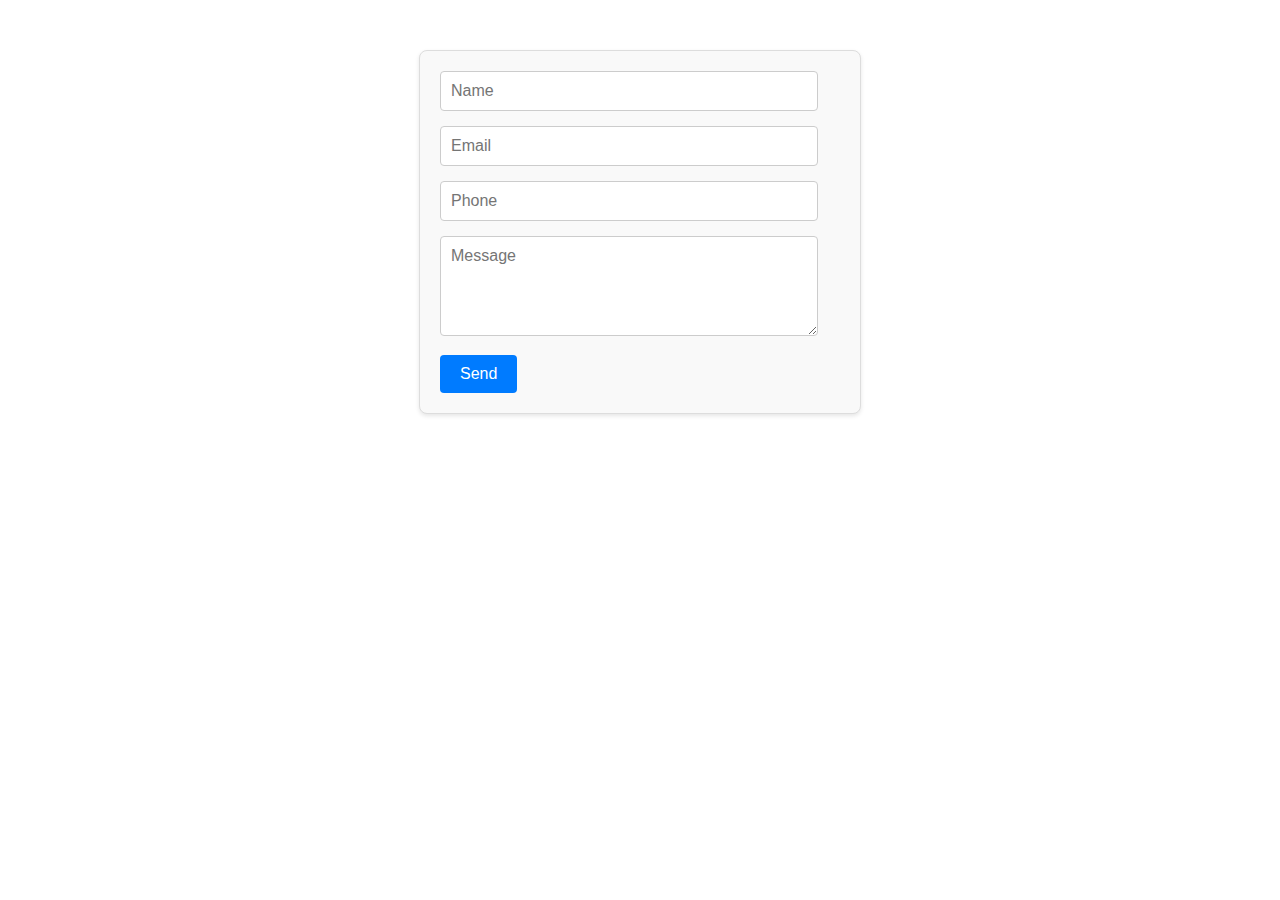
<file: test.html>
<!DOCTYPE html>
<html lang="en">
<head>
    <meta charset="UTF-8">
    <meta name="viewport" content="width=device-width, initial-scale=1.0">
    <title>Form with reCAPTCHA</title>
    <style>
        /* Reset some basic styles */
        body, input, textarea, button {
            margin: 0;
            padding: 0;
            font-family: Arial, sans-serif;
        }

        /* Style the form */
        form {
            max-width: 400px;
            margin: 50px auto;
            padding: 20px;
            border: 1px solid #ddd;
            border-radius: 8px;
            background-color: #f9f9f9;
            box-shadow: 0 2px 4px rgba(0, 0, 0, 0.1);
        }

        input, textarea {
            width: calc(100% - 22px);
            margin-bottom: 15px;
            padding: 10px;
            border: 1px solid #ccc;
            border-radius: 4px;
            font-size: 16px;
            box-sizing: border-box;
        }

        textarea {
            height: 100px;
        }

        /* Style the custom button */
        .custom-button {
            display: inline-block;
            padding: 10px 20px;
            color: #fff;
            background-color: #007bff;
            border: none;
            border-radius: 4px;
            cursor: pointer;
            font-size: 16px;
            text-align: center;
            text-decoration: none;
            transition: background-color 0.3s;
        }

        .custom-button:hover {
            background-color: #0056b3;
        }

        .custom-button:focus {
            outline: none;
        }
    </style>
</head>
<body>
    <form id="your-form-id" action="your-action-url" method="POST">
        <input type="text" name="name" placeholder="Name" required>
        <input type="email" name="email" placeholder="Email" required>
        <input type="tel" name="phone" placeholder="Phone" required>
        <textarea name="message" placeholder="Message" required></textarea>
        <button type="submit"
                class="g-recaptcha custom-button" 
                data-sitekey="6Lcm970nAAAAALHLhQah4US17hqUzXBZrH4EUqTx" 
                data-callback='onSubmit' 
                data-action='submit'>Send</button>
    </form>

    <script src="https://www.google.com/recaptcha/api.js" async defer></script>
    <script>
        function onSubmit(token) {
            document.getElementById("your-form-id").submit();
        }
    </script>
</body>
</html>
</file>
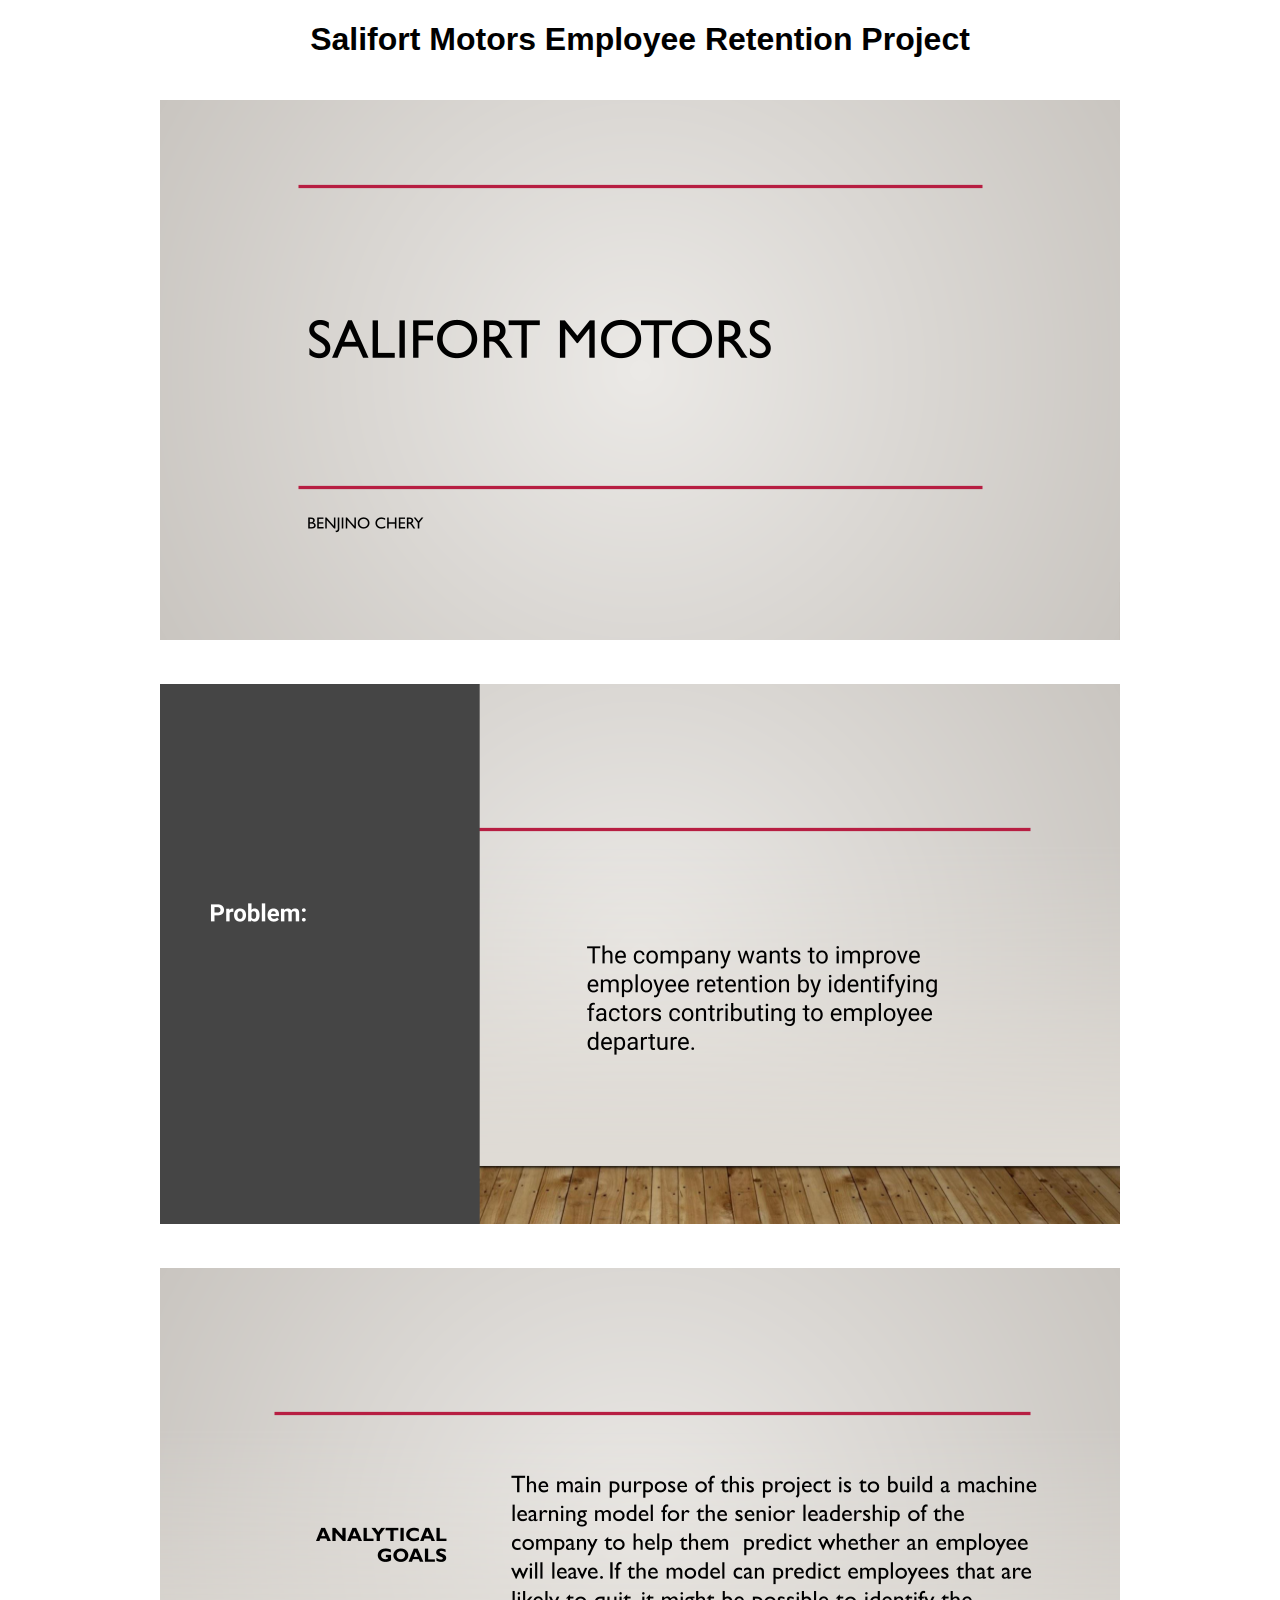
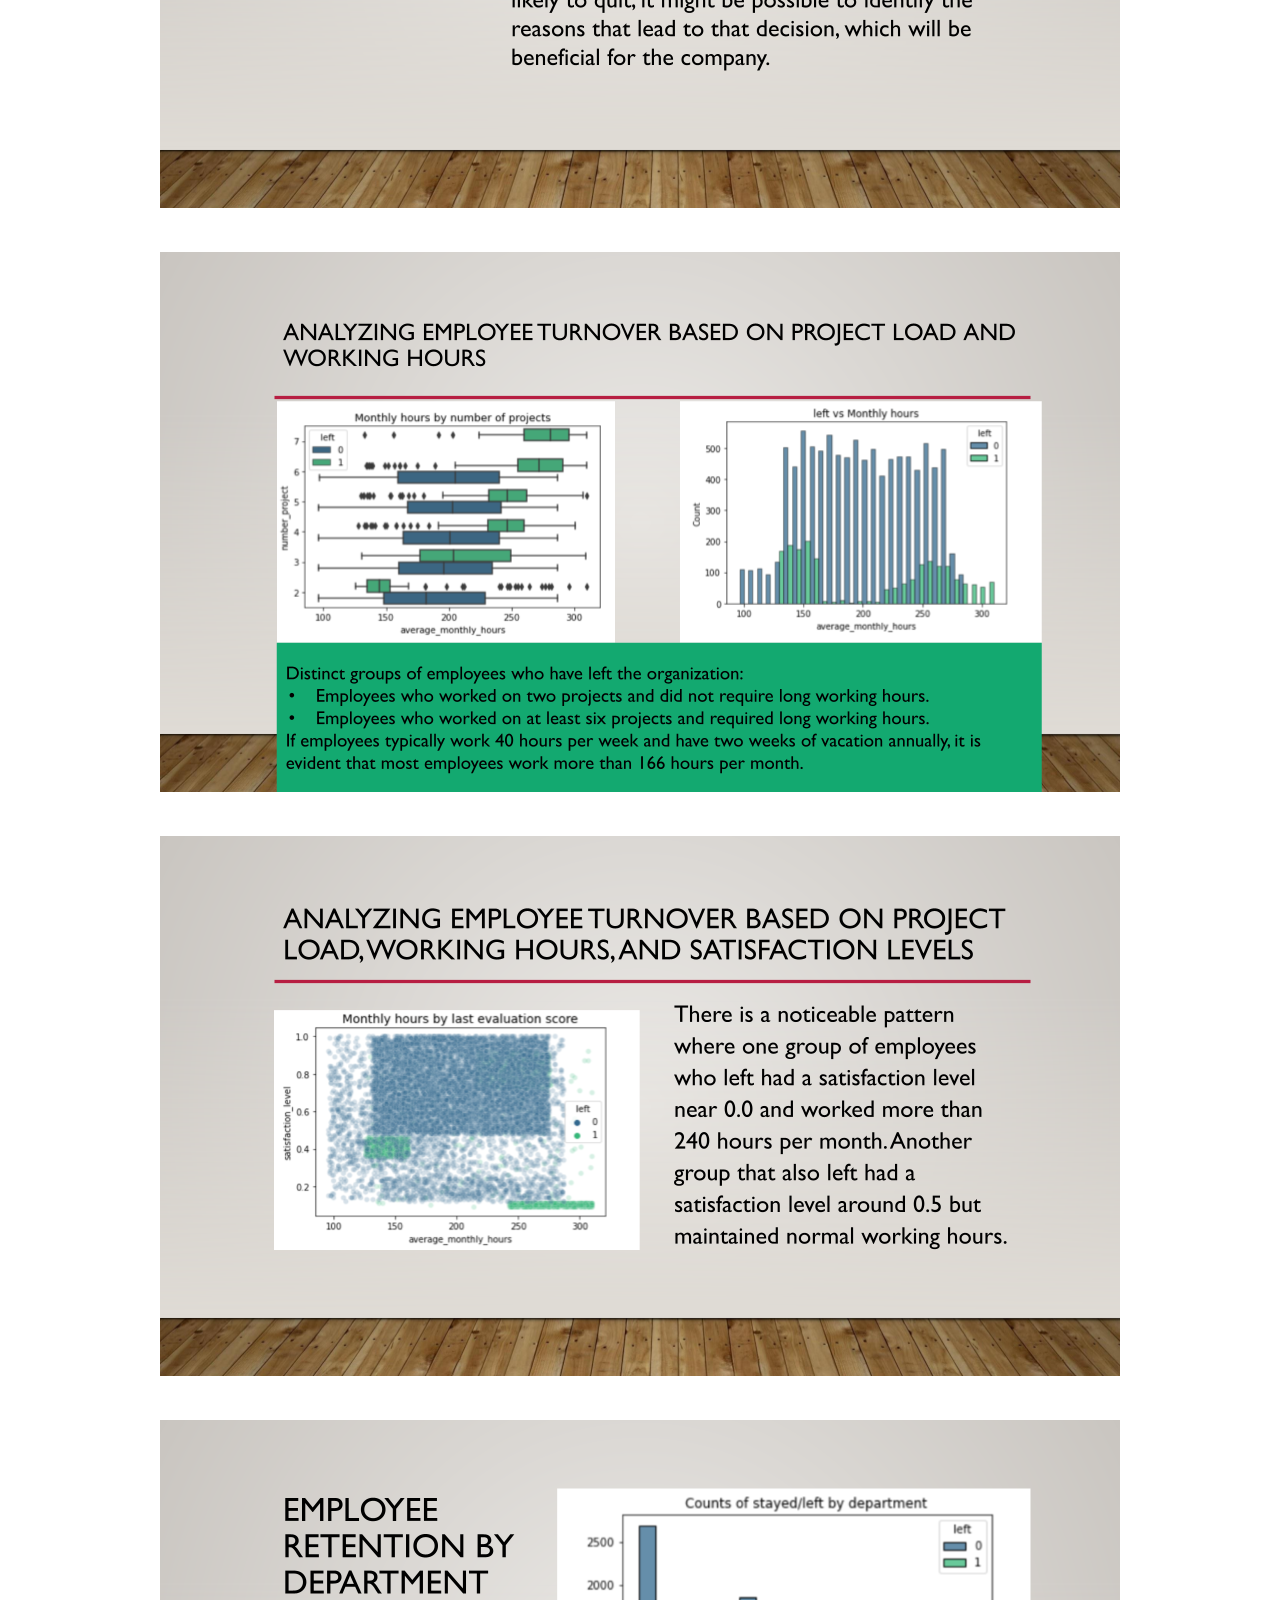
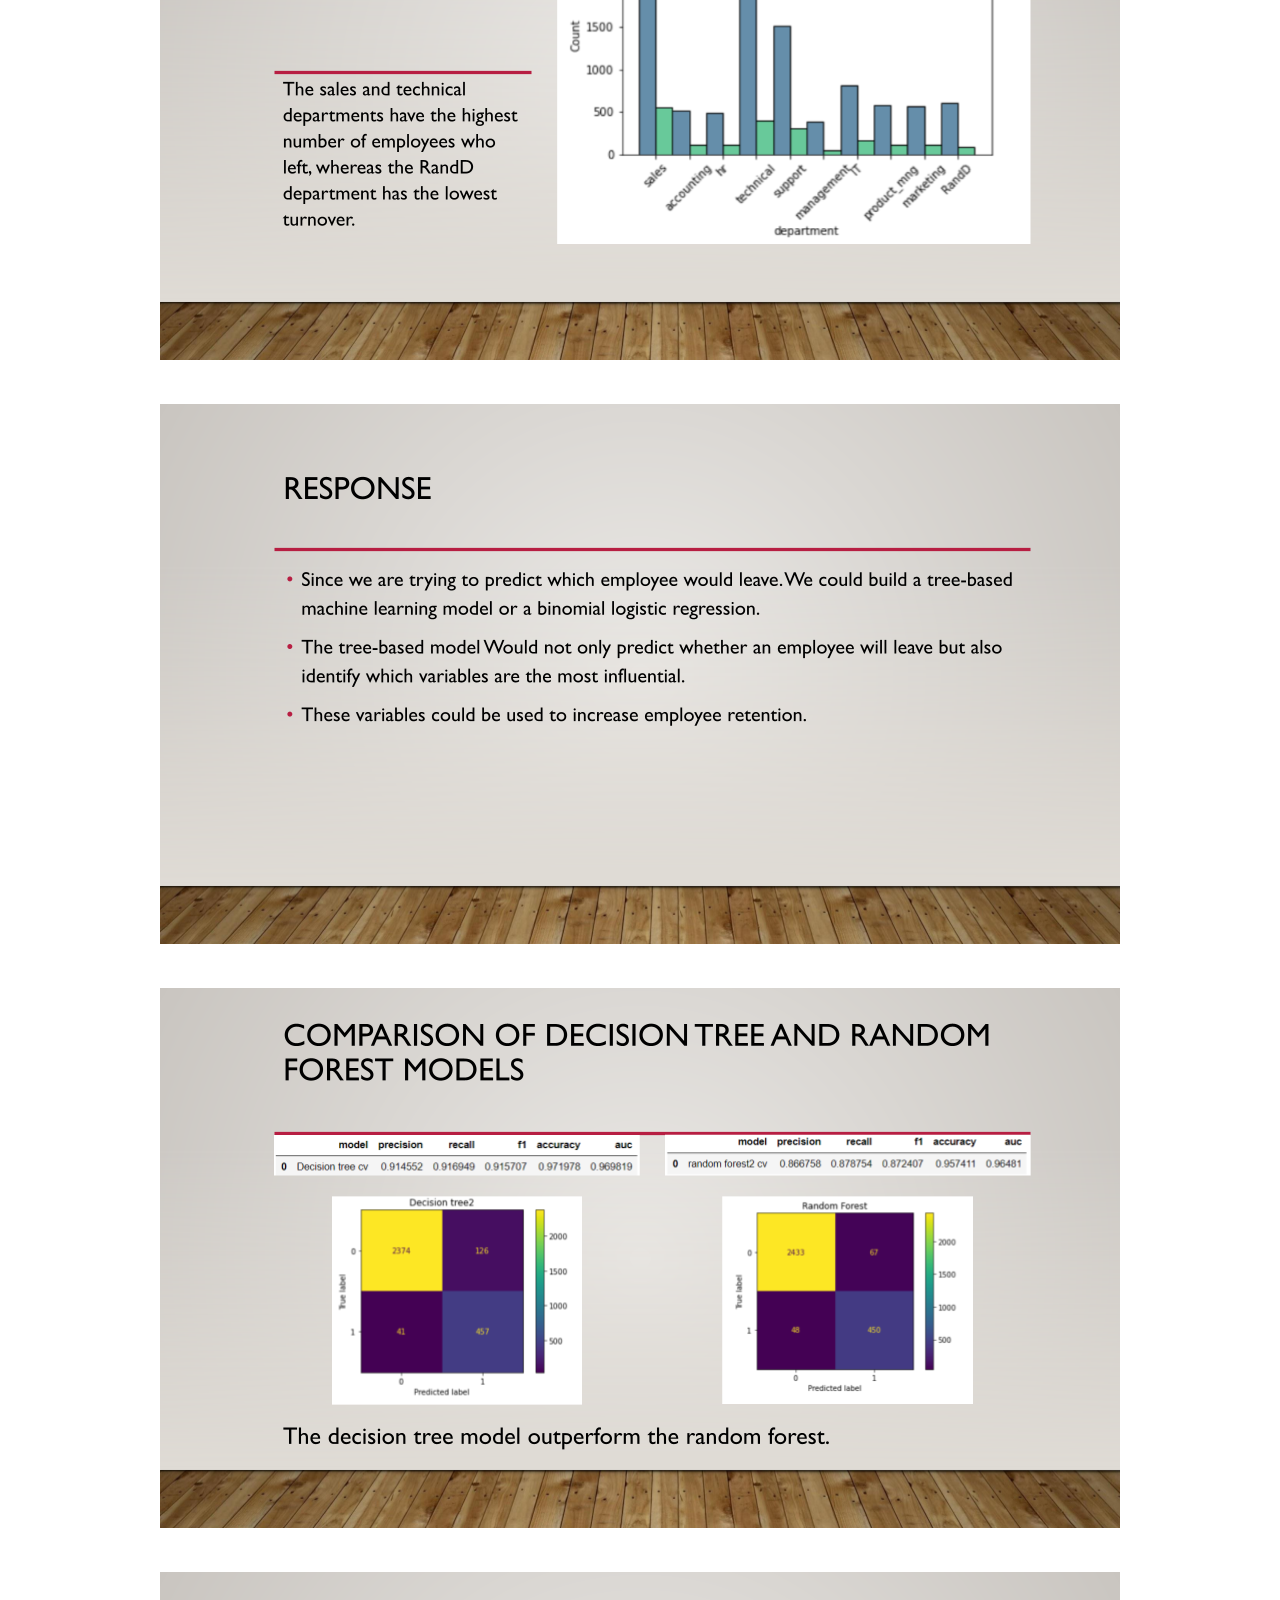
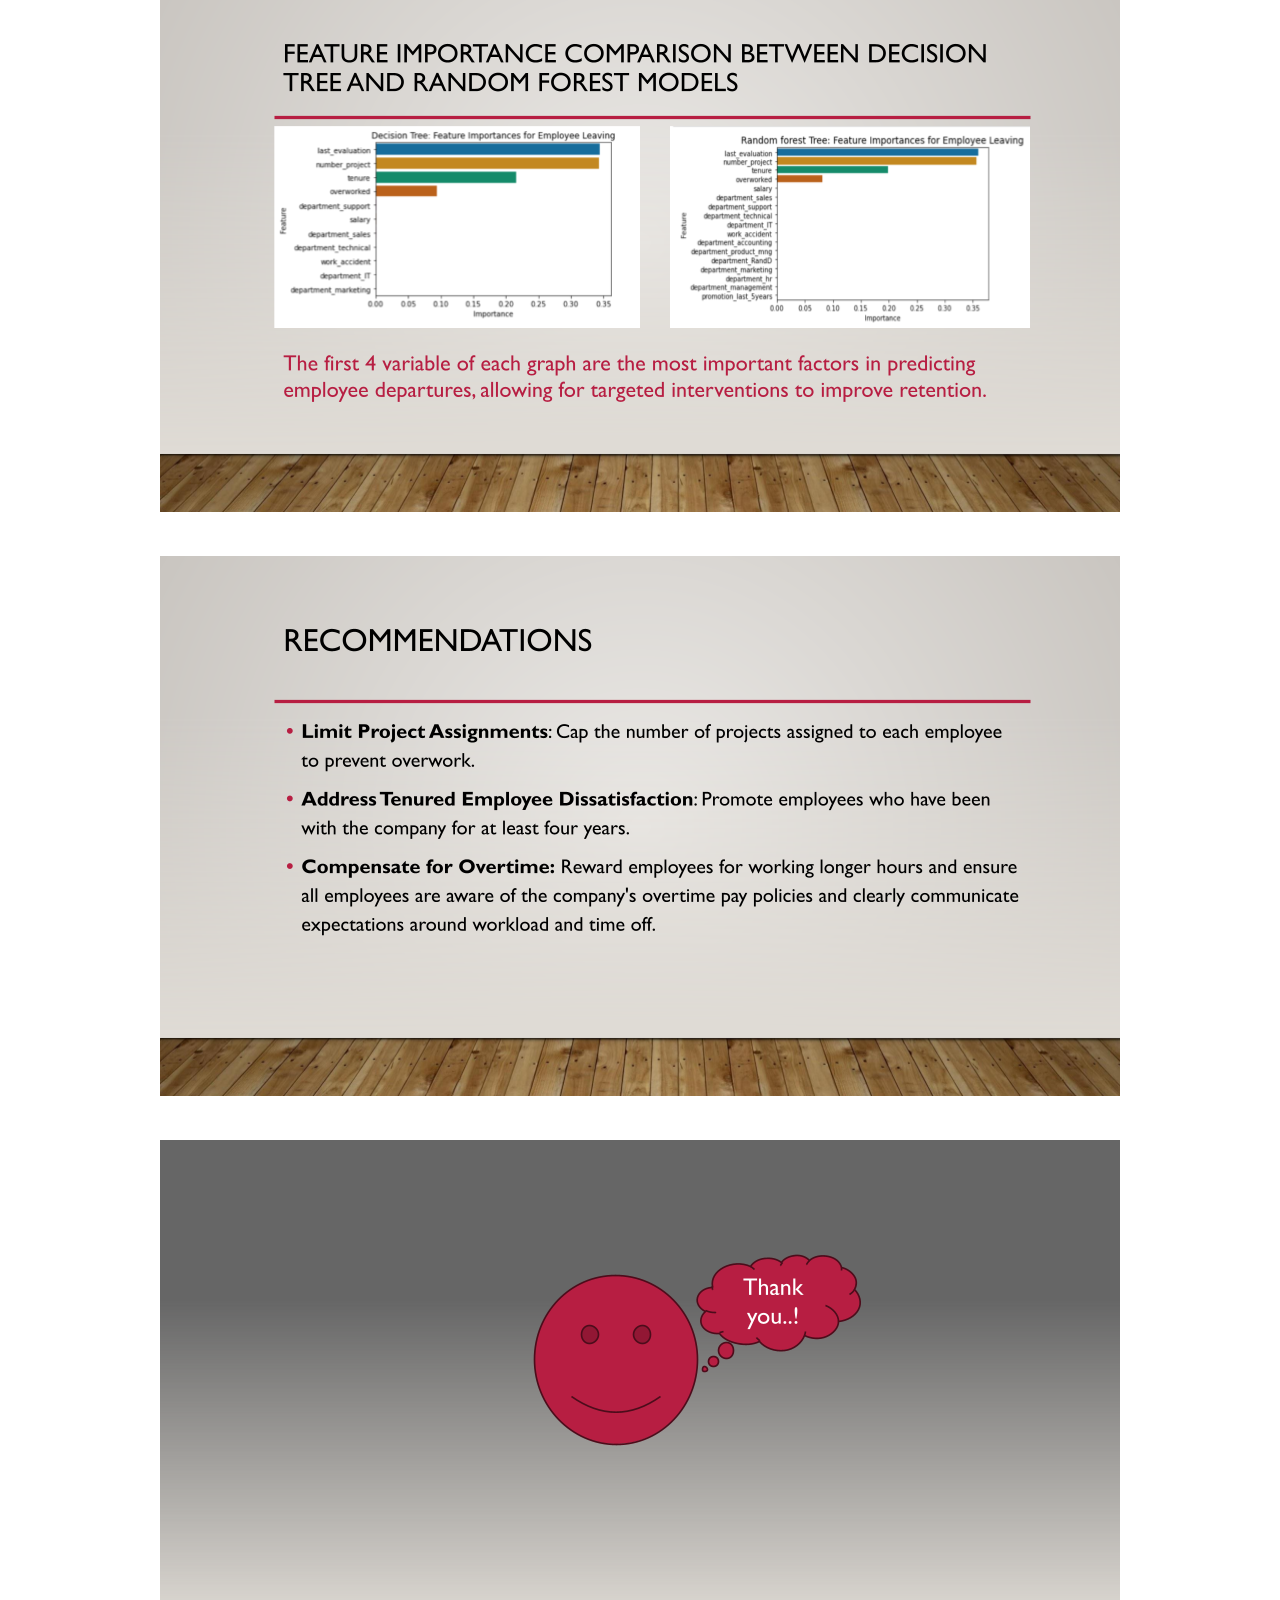
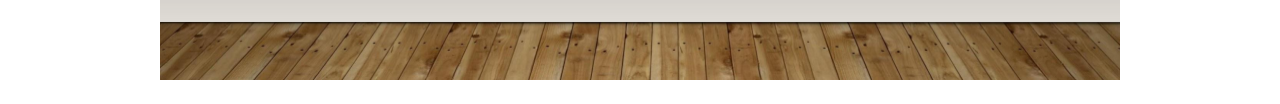
<file: adv_proj/adv_proj.html>
<!DOCTYPE html>
<html lang="en">
<head>
    <meta charset="UTF-8">
    <meta name="viewport" content="width=device-width, initial-scale=1.0">
    <title>Salifort Motors Employee Retention Project</title>
    <style>
        body {
            font-family: Arial, sans-serif;
            margin: 0;
            padding: 0;
            display: flex;
            flex-direction: column;
            align-items: center;
        }
        .slide {
            margin: 20px 0;
        }
        img {
            max-width: 100%;
            height: auto;
        }
    </style>
</head>
<body>
    <h1>Salifort Motors Employee Retention Project</h1>
    
    <div class="slide">
        <img src="sl1.png" alt="Slide 2">
    </div>
    
    <div class="slide">
        <img src="sl2.png" alt="Slide 3">
    </div>
    
    <div class="slide">
        <img src="sl3.png" alt="Slide 4">
    </div>
    
    <div class="slide">
        <img src="sl4.png" alt="Slide 5">
    </div>
    
    <div class="slide">
        <img src="sl5.png" alt="Slide 6">
    </div>
    
    <div class="slide">
        <img src="sl6.png" alt="Slide 7">
    </div>
    
    <div class="slide">
        <img src="sl7.png" alt="Slide 8">
    </div>
    
    <div class="slide">
        <img src="sl8.png" alt="Slide 9">
    </div>
    
    <div class="slide">
        <img src="sl9.png" alt="Slide 10">
    </div>
    
    <div class="slide">
        <img src="sl10.png" alt="Slide 11">
    </div>
    
    <div class="slide">
        <img src="sl11.png" alt="Slide 12">
    </div>
    
</body>
</html>
</file>
